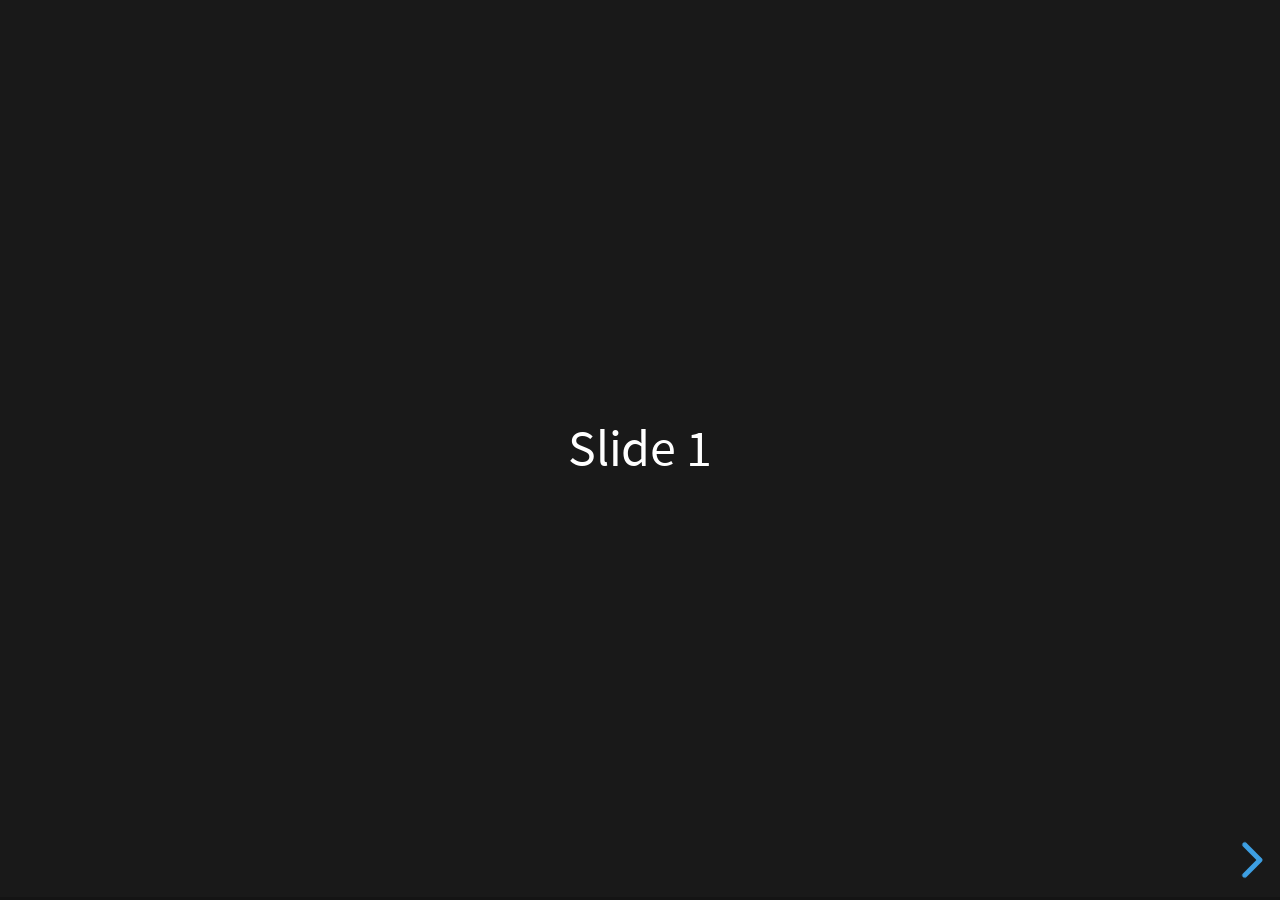
<file: reveal-js/index.html>
<!DOCTYPE html><html lang="en"><head>
		<meta charset="utf-8">
		<meta name="viewport" content="width=device-width, initial-scale=1.0, maximum-scale=1.0, user-scalable=no">

		<title>reveal.js</title>

		<link rel="stylesheet" href="dist/reset.css">
		<link rel="stylesheet" href="dist/reveal.css">
		<link rel="stylesheet" href="dist/theme/black.css">

		<!-- Theme used for syntax highlighted code -->
		<link rel="stylesheet" href="plugin/highlight/monokai.css">
	</head>
	<body>
		<div class="reveal">
			<div class="slides">
				<section>Slide 1</section>
				<section>Slide 2</section>
			</div>
		</div>

		<script src="dist/reveal.js"></script>
		<script src="plugin/notes/notes.js"></script>
		<script src="plugin/markdown/markdown.js"></script>
		<script src="plugin/highlight/highlight.js"></script>
		<script>
			// More info about initialization & config:
			// - https://revealjs.com/initialization/
			// - https://revealjs.com/config/
			Reveal.initialize({
				hash: true,

				// Learn about plugins: https://revealjs.com/plugins/
				plugins: [ RevealMarkdown, RevealHighlight, RevealNotes ]
			});
		</script>
	
</body></html>
</file>
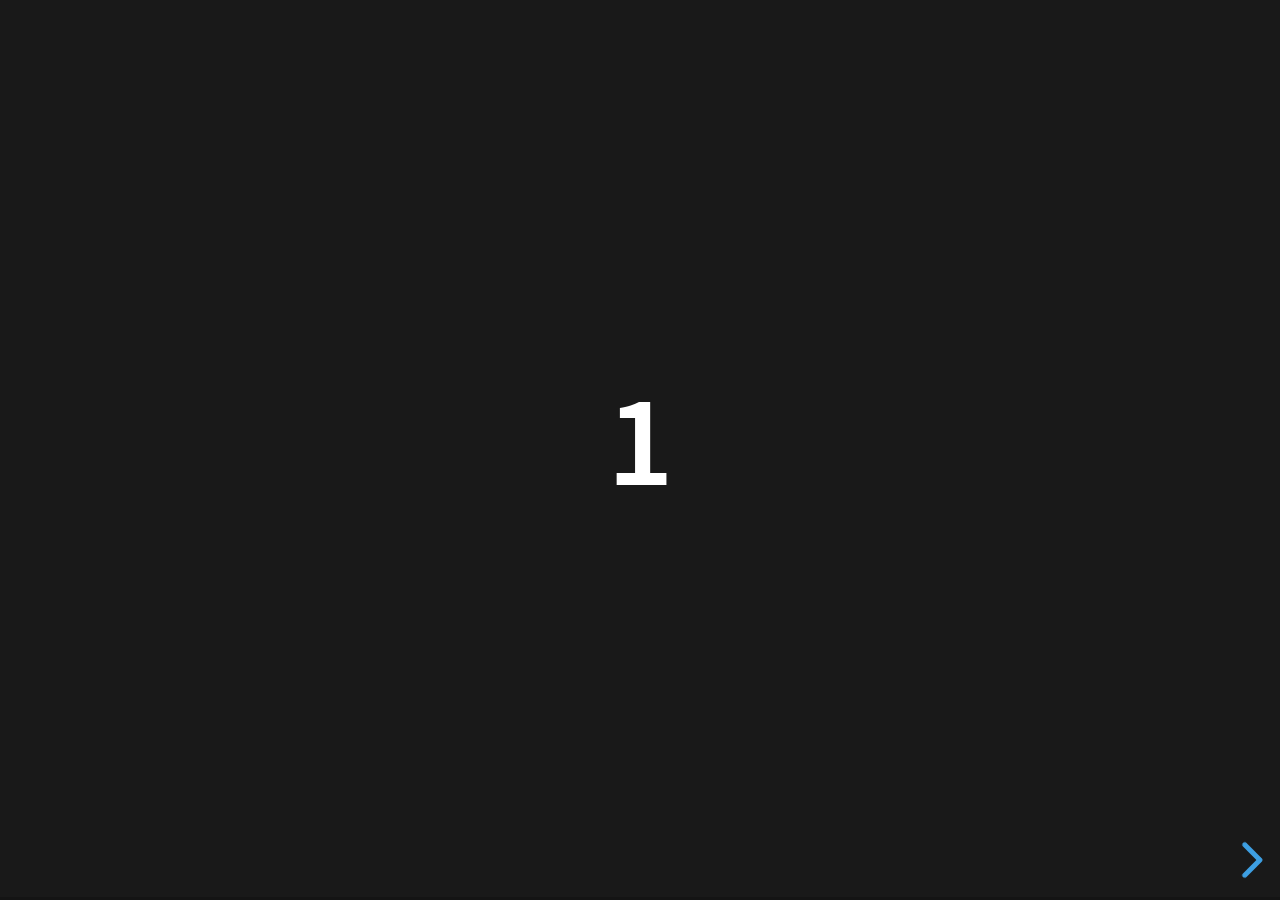
<file: reveal-js/examples/500-slides.html>
<!doctype html>
<html lang="en">
	<head>
		<meta charset="utf-8">

		<title>reveal.js - 500 slides</title>

		<meta name="viewport" content="width=device-width, initial-scale=1.0, maximum-scale=1.0, user-scalable=no">

		<link rel="stylesheet" href="../dist/reveal.css">
		<link rel="stylesheet" href="../dist/theme/black.css">
	</head>

	<body>
		<div class="reveal">
			<div class="slides">
				<section><h1>1</h1></section>
				<section><h1>2</h1></section>
				<section><h1>3</h1></section>
				<section><h1>4</h1></section>
				<section><h1>5</h1></section>
				<section><h1>6</h1></section>
				<section><h1>7</h1></section>
				<section><h1>8</h1></section>
				<section><h1>9</h1></section>
				<section><h1>10</h1></section>
				<section><h1>11</h1></section>
				<section><h1>12</h1></section>
				<section><h1>13</h1></section>
				<section><h1>14</h1></section>
				<section><h1>15</h1></section>
				<section><h1>16</h1></section>
				<section><h1>17</h1></section>
				<section><h1>18</h1></section>
				<section><h1>19</h1></section>
				<section><h1>20</h1></section>
				<section><h1>21</h1></section>
				<section><h1>22</h1></section>
				<section><h1>23</h1></section>
				<section><h1>24</h1></section>
				<section><h1>25</h1></section>
				<section><h1>26</h1></section>
				<section><h1>27</h1></section>
				<section><h1>28</h1></section>
				<section><h1>29</h1></section>
				<section><h1>30</h1></section>
				<section><h1>31</h1></section>
				<section><h1>32</h1></section>
				<section><h1>33</h1></section>
				<section><h1>34</h1></section>
				<section><h1>35</h1></section>
				<section><h1>36</h1></section>
				<section><h1>37</h1></section>
				<section><h1>38</h1></section>
				<section><h1>39</h1></section>
				<section><h1>40</h1></section>
				<section><h1>41</h1></section>
				<section><h1>42</h1></section>
				<section><h1>43</h1></section>
				<section><h1>44</h1></section>
				<section><h1>45</h1></section>
				<section><h1>46</h1></section>
				<section><h1>47</h1></section>
				<section><h1>48</h1></section>
				<section><h1>49</h1></section>
				<section><h1>50</h1></section>
				<section><h1>51</h1></section>
				<section><h1>52</h1></section>
				<section><h1>53</h1></section>
				<section><h1>54</h1></section>
				<section><h1>55</h1></section>
				<section><h1>56</h1></section>
				<section><h1>57</h1></section>
				<section><h1>58</h1></section>
				<section><h1>59</h1></section>
				<section><h1>60</h1></section>
				<section><h1>61</h1></section>
				<section><h1>62</h1></section>
				<section><h1>63</h1></section>
				<section><h1>64</h1></section>
				<section><h1>65</h1></section>
				<section><h1>66</h1></section>
				<section><h1>67</h1></section>
				<section><h1>68</h1></section>
				<section><h1>69</h1></section>
				<section><h1>70</h1></section>
				<section><h1>71</h1></section>
				<section><h1>72</h1></section>
				<section><h1>73</h1></section>
				<section><h1>74</h1></section>
				<section><h1>75</h1></section>
				<section><h1>76</h1></section>
				<section><h1>77</h1></section>
				<section><h1>78</h1></section>
				<section><h1>79</h1></section>
				<section><h1>80</h1></section>
				<section><h1>81</h1></section>
				<section><h1>82</h1></section>
				<section><h1>83</h1></section>
				<section><h1>84</h1></section>
				<section><h1>85</h1></section>
				<section><h1>86</h1></section>
				<section><h1>87</h1></section>
				<section><h1>88</h1></section>
				<section><h1>89</h1></section>
				<section><h1>90</h1></section>
				<section><h1>91</h1></section>
				<section><h1>92</h1></section>
				<section><h1>93</h1></section>
				<section><h1>94</h1></section>
				<section><h1>95</h1></section>
				<section><h1>96</h1></section>
				<section><h1>97</h1></section>
				<section><h1>98</h1></section>
				<section><h1>99</h1></section>
				<section><h1>100</h1></section>
				<section><h1>101</h1></section>
				<section><h1>102</h1></section>
				<section><h1>103</h1></section>
				<section><h1>104</h1></section>
				<section><h1>105</h1></section>
				<section><h1>106</h1></section>
				<section><h1>107</h1></section>
				<section><h1>108</h1></section>
				<section><h1>109</h1></section>
				<section><h1>110</h1></section>
				<section><h1>111</h1></section>
				<section><h1>112</h1></section>
				<section><h1>113</h1></section>
				<section><h1>114</h1></section>
				<section><h1>115</h1></section>
				<section><h1>116</h1></section>
				<section><h1>117</h1></section>
				<section><h1>118</h1></section>
				<section><h1>119</h1></section>
				<section><h1>120</h1></section>
				<section><h1>121</h1></section>
				<section><h1>122</h1></section>
				<section><h1>123</h1></section>
				<section><h1>124</h1></section>
				<section><h1>125</h1></section>
				<section><h1>126</h1></section>
				<section><h1>127</h1></section>
				<section><h1>128</h1></section>
				<section><h1>129</h1></section>
				<section><h1>130</h1></section>
				<section><h1>131</h1></section>
				<section><h1>132</h1></section>
				<section><h1>133</h1></section>
				<section><h1>134</h1></section>
				<section><h1>135</h1></section>
				<section><h1>136</h1></section>
				<section><h1>137</h1></section>
				<section><h1>138</h1></section>
				<section><h1>139</h1></section>
				<section><h1>140</h1></section>
				<section><h1>141</h1></section>
				<section><h1>142</h1></section>
				<section><h1>143</h1></section>
				<section><h1>144</h1></section>
				<section><h1>145</h1></section>
				<section><h1>146</h1></section>
				<section><h1>147</h1></section>
				<section><h1>148</h1></section>
				<section><h1>149</h1></section>
				<section><h1>150</h1></section>
				<section><h1>151</h1></section>
				<section><h1>152</h1></section>
				<section><h1>153</h1></section>
				<section><h1>154</h1></section>
				<section><h1>155</h1></section>
				<section><h1>156</h1></section>
				<section><h1>157</h1></section>
				<section><h1>158</h1></section>
				<section><h1>159</h1></section>
				<section><h1>160</h1></section>
				<section><h1>161</h1></section>
				<section><h1>162</h1></section>
				<section><h1>163</h1></section>
				<section><h1>164</h1></section>
				<section><h1>165</h1></section>
				<section><h1>166</h1></section>
				<section><h1>167</h1></section>
				<section><h1>168</h1></section>
				<section><h1>169</h1></section>
				<section><h1>170</h1></section>
				<section><h1>171</h1></section>
				<section><h1>172</h1></section>
				<section><h1>173</h1></section>
				<section><h1>174</h1></section>
				<section><h1>175</h1></section>
				<section><h1>176</h1></section>
				<section><h1>177</h1></section>
				<section><h1>178</h1></section>
				<section><h1>179</h1></section>
				<section><h1>180</h1></section>
				<section><h1>181</h1></section>
				<section><h1>182</h1></section>
				<section><h1>183</h1></section>
				<section><h1>184</h1></section>
				<section><h1>185</h1></section>
				<section><h1>186</h1></section>
				<section><h1>187</h1></section>
				<section><h1>188</h1></section>
				<section><h1>189</h1></section>
				<section><h1>190</h1></section>
				<section><h1>191</h1></section>
				<section><h1>192</h1></section>
				<section><h1>193</h1></section>
				<section><h1>194</h1></section>
				<section><h1>195</h1></section>
				<section><h1>196</h1></section>
				<section><h1>197</h1></section>
				<section><h1>198</h1></section>
				<section><h1>199</h1></section>
				<section><h1>200</h1></section>
				<section><h1>201</h1></section>
				<section><h1>202</h1></section>
				<section><h1>203</h1></section>
				<section><h1>204</h1></section>
				<section><h1>205</h1></section>
				<section><h1>206</h1></section>
				<section><h1>207</h1></section>
				<section><h1>208</h1></section>
				<section><h1>209</h1></section>
				<section><h1>210</h1></section>
				<section><h1>211</h1></section>
				<section><h1>212</h1></section>
				<section><h1>213</h1></section>
				<section><h1>214</h1></section>
				<section><h1>215</h1></section>
				<section><h1>216</h1></section>
				<section><h1>217</h1></section>
				<section><h1>218</h1></section>
				<section><h1>219</h1></section>
				<section><h1>220</h1></section>
				<section><h1>221</h1></section>
				<section><h1>222</h1></section>
				<section><h1>223</h1></section>
				<section><h1>224</h1></section>
				<section><h1>225</h1></section>
				<section><h1>226</h1></section>
				<section><h1>227</h1></section>
				<section><h1>228</h1></section>
				<section><h1>229</h1></section>
				<section><h1>230</h1></section>
				<section><h1>231</h1></section>
				<section><h1>232</h1></section>
				<section><h1>233</h1></section>
				<section><h1>234</h1></section>
				<section><h1>235</h1></section>
				<section><h1>236</h1></section>
				<section><h1>237</h1></section>
				<section><h1>238</h1></section>
				<section><h1>239</h1></section>
				<section><h1>240</h1></section>
				<section><h1>241</h1></section>
				<section><h1>242</h1></section>
				<section><h1>243</h1></section>
				<section><h1>244</h1></section>
				<section><h1>245</h1></section>
				<section><h1>246</h1></section>
				<section><h1>247</h1></section>
				<section><h1>248</h1></section>
				<section><h1>249</h1></section>
				<section><h1>250</h1></section>
				<section><h1>251</h1></section>
				<section><h1>252</h1></section>
				<section><h1>253</h1></section>
				<section><h1>254</h1></section>
				<section><h1>255</h1></section>
				<section><h1>256</h1></section>
				<section><h1>257</h1></section>
				<section><h1>258</h1></section>
				<section><h1>259</h1></section>
				<section><h1>260</h1></section>
				<section><h1>261</h1></section>
				<section><h1>262</h1></section>
				<section><h1>263</h1></section>
				<section><h1>264</h1></section>
				<section><h1>265</h1></section>
				<section><h1>266</h1></section>
				<section><h1>267</h1></section>
				<section><h1>268</h1></section>
				<section><h1>269</h1></section>
				<section><h1>270</h1></section>
				<section><h1>271</h1></section>
				<section><h1>272</h1></section>
				<section><h1>273</h1></section>
				<section><h1>274</h1></section>
				<section><h1>275</h1></section>
				<section><h1>276</h1></section>
				<section><h1>277</h1></section>
				<section><h1>278</h1></section>
				<section><h1>279</h1></section>
				<section><h1>280</h1></section>
				<section><h1>281</h1></section>
				<section><h1>282</h1></section>
				<section><h1>283</h1></section>
				<section><h1>284</h1></section>
				<section><h1>285</h1></section>
				<section><h1>286</h1></section>
				<section><h1>287</h1></section>
				<section><h1>288</h1></section>
				<section><h1>289</h1></section>
				<section><h1>290</h1></section>
				<section><h1>291</h1></section>
				<section><h1>292</h1></section>
				<section><h1>293</h1></section>
				<section><h1>294</h1></section>
				<section><h1>295</h1></section>
				<section><h1>296</h1></section>
				<section><h1>297</h1></section>
				<section><h1>298</h1></section>
				<section><h1>299</h1></section>
				<section><h1>300</h1></section>
				<section><h1>301</h1></section>
				<section><h1>302</h1></section>
				<section><h1>303</h1></section>
				<section><h1>304</h1></section>
				<section><h1>305</h1></section>
				<section><h1>306</h1></section>
				<section><h1>307</h1></section>
				<section><h1>308</h1></section>
				<section><h1>309</h1></section>
				<section><h1>310</h1></section>
				<section><h1>311</h1></section>
				<section><h1>312</h1></section>
				<section><h1>313</h1></section>
				<section><h1>314</h1></section>
				<section><h1>315</h1></section>
				<section><h1>316</h1></section>
				<section><h1>317</h1></section>
				<section><h1>318</h1></section>
				<section><h1>319</h1></section>
				<section><h1>320</h1></section>
				<section><h1>321</h1></section>
				<section><h1>322</h1></section>
				<section><h1>323</h1></section>
				<section><h1>324</h1></section>
				<section><h1>325</h1></section>
				<section><h1>326</h1></section>
				<section><h1>327</h1></section>
				<section><h1>328</h1></section>
				<section><h1>329</h1></section>
				<section><h1>330</h1></section>
				<section><h1>331</h1></section>
				<section><h1>332</h1></section>
				<section><h1>333</h1></section>
				<section><h1>334</h1></section>
				<section><h1>335</h1></section>
				<section><h1>336</h1></section>
				<section><h1>337</h1></section>
				<section><h1>338</h1></section>
				<section><h1>339</h1></section>
				<section><h1>340</h1></section>
				<section><h1>341</h1></section>
				<section><h1>342</h1></section>
				<section><h1>343</h1></section>
				<section><h1>344</h1></section>
				<section><h1>345</h1></section>
				<section><h1>346</h1></section>
				<section><h1>347</h1></section>
				<section><h1>348</h1></section>
				<section><h1>349</h1></section>
				<section><h1>350</h1></section>
				<section><h1>351</h1></section>
				<section><h1>352</h1></section>
				<section><h1>353</h1></section>
				<section><h1>354</h1></section>
				<section><h1>355</h1></section>
				<section><h1>356</h1></section>
				<section><h1>357</h1></section>
				<section><h1>358</h1></section>
				<section><h1>359</h1></section>
				<section><h1>360</h1></section>
				<section><h1>361</h1></section>
				<section><h1>362</h1></section>
				<section><h1>363</h1></section>
				<section><h1>364</h1></section>
				<section><h1>365</h1></section>
				<section><h1>366</h1></section>
				<section><h1>367</h1></section>
				<section><h1>368</h1></section>
				<section><h1>369</h1></section>
				<section><h1>370</h1></section>
				<section><h1>371</h1></section>
				<section><h1>372</h1></section>
				<section><h1>373</h1></section>
				<section><h1>374</h1></section>
				<section><h1>375</h1></section>
				<section><h1>376</h1></section>
				<section><h1>377</h1></section>
				<section><h1>378</h1></section>
				<section><h1>379</h1></section>
				<section><h1>380</h1></section>
				<section><h1>381</h1></section>
				<section><h1>382</h1></section>
				<section><h1>383</h1></section>
				<section><h1>384</h1></section>
				<section><h1>385</h1></section>
				<section><h1>386</h1></section>
				<section><h1>387</h1></section>
				<section><h1>388</h1></section>
				<section><h1>389</h1></section>
				<section><h1>390</h1></section>
				<section><h1>391</h1></section>
				<section><h1>392</h1></section>
				<section><h1>393</h1></section>
				<section><h1>394</h1></section>
				<section><h1>395</h1></section>
				<section><h1>396</h1></section>
				<section><h1>397</h1></section>
				<section><h1>398</h1></section>
				<section><h1>399</h1></section>
				<section><h1>400</h1></section>
				<section><h1>401</h1></section>
				<section><h1>402</h1></section>
				<section><h1>403</h1></section>
				<section><h1>404</h1></section>
				<section><h1>405</h1></section>
				<section><h1>406</h1></section>
				<section><h1>407</h1></section>
				<section><h1>408</h1></section>
				<section><h1>409</h1></section>
				<section><h1>410</h1></section>
				<section><h1>411</h1></section>
				<section><h1>412</h1></section>
				<section><h1>413</h1></section>
				<section><h1>414</h1></section>
				<section><h1>415</h1></section>
				<section><h1>416</h1></section>
				<section><h1>417</h1></section>
				<section><h1>418</h1></section>
				<section><h1>419</h1></section>
				<section><h1>420</h1></section>
				<section><h1>421</h1></section>
				<section><h1>422</h1></section>
				<section><h1>423</h1></section>
				<section><h1>424</h1></section>
				<section><h1>425</h1></section>
				<section><h1>426</h1></section>
				<section><h1>427</h1></section>
				<section><h1>428</h1></section>
				<section><h1>429</h1></section>
				<section><h1>430</h1></section>
				<section><h1>431</h1></section>
				<section><h1>432</h1></section>
				<section><h1>433</h1></section>
				<section><h1>434</h1></section>
				<section><h1>435</h1></section>
				<section><h1>436</h1></section>
				<section><h1>437</h1></section>
				<section><h1>438</h1></section>
				<section><h1>439</h1></section>
				<section><h1>440</h1></section>
				<section><h1>441</h1></section>
				<section><h1>442</h1></section>
				<section><h1>443</h1></section>
				<section><h1>444</h1></section>
				<section><h1>445</h1></section>
				<section><h1>446</h1></section>
				<section><h1>447</h1></section>
				<section><h1>448</h1></section>
				<section><h1>449</h1></section>
				<section><h1>450</h1></section>
				<section><h1>451</h1></section>
				<section><h1>452</h1></section>
				<section><h1>453</h1></section>
				<section><h1>454</h1></section>
				<section><h1>455</h1></section>
				<section><h1>456</h1></section>
				<section><h1>457</h1></section>
				<section><h1>458</h1></section>
				<section><h1>459</h1></section>
				<section><h1>460</h1></section>
				<section><h1>461</h1></section>
				<section><h1>462</h1></section>
				<section><h1>463</h1></section>
				<section><h1>464</h1></section>
				<section><h1>465</h1></section>
				<section><h1>466</h1></section>
				<section><h1>467</h1></section>
				<section><h1>468</h1></section>
				<section><h1>469</h1></section>
				<section><h1>470</h1></section>
				<section><h1>471</h1></section>
				<section><h1>472</h1></section>
				<section><h1>473</h1></section>
				<section><h1>474</h1></section>
				<section><h1>475</h1></section>
				<section><h1>476</h1></section>
				<section><h1>477</h1></section>
				<section><h1>478</h1></section>
				<section><h1>479</h1></section>
				<section><h1>480</h1></section>
				<section><h1>481</h1></section>
				<section><h1>482</h1></section>
				<section><h1>483</h1></section>
				<section><h1>484</h1></section>
				<section><h1>485</h1></section>
				<section><h1>486</h1></section>
				<section><h1>487</h1></section>
				<section><h1>488</h1></section>
				<section><h1>489</h1></section>
				<section><h1>490</h1></section>
				<section><h1>491</h1></section>
				<section><h1>492</h1></section>
				<section><h1>493</h1></section>
				<section><h1>494</h1></section>
				<section><h1>495</h1></section>
				<section><h1>496</h1></section>
				<section><h1>497</h1></section>
				<section><h1>498</h1></section>
				<section><h1>499</h1></section>
			</div>
		</div>

		<script src="../dist/reveal.js"></script>
		<script>
			Reveal.initialize({
				transition: 'linear'
			});
		</script>
	</body>
</html>
</file>
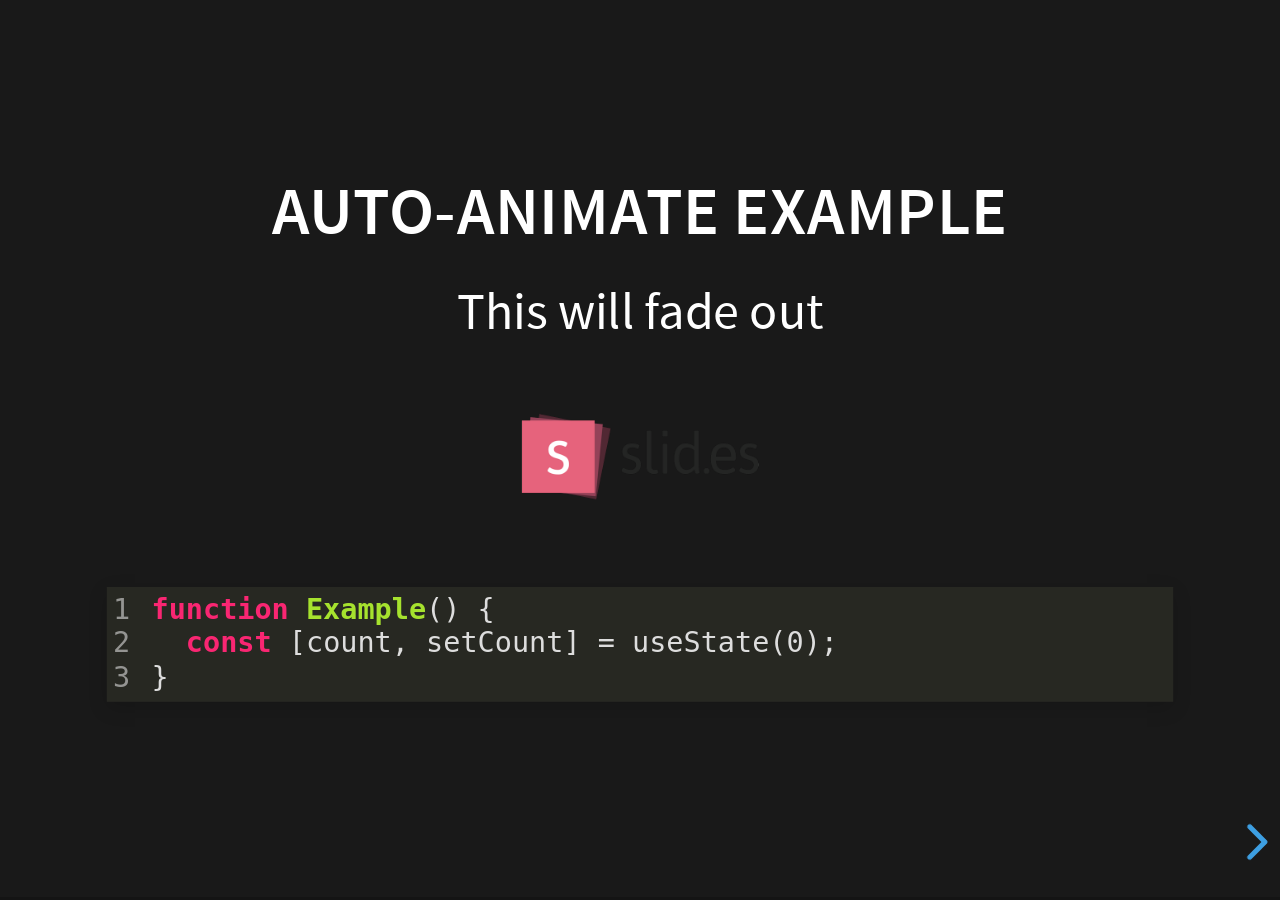
<file: reveal-js/examples/auto-animate.html>
<!doctype html>
<html lang="en">

	<head>
		<meta charset="utf-8">

		<title>reveal.js - Auto Animate</title>

		<meta name="viewport" content="width=device-width, initial-scale=1.0, maximum-scale=1.0, user-scalable=no">

		<link rel="stylesheet" href="../dist/reveal.css">
		<link rel="stylesheet" href="../dist/theme/black.css" id="theme">
		<link rel="stylesheet" href="../plugin/highlight/monokai.css">
	</head>

	<body>

		<div class="reveal">

			<div class="slides">
				<section data-auto-animate data-auto-animate-unmatched="fade">
					<h3>Auto-Animate Example</h3>
					<p>This will fade out</p>
					<img src="assets/image1.png" style="height: 100px;">
					<pre data-id="code"><code data-line-numbers class="hljs" data-trim>
						function Example() {
						  const [count, setCount] = useState(0);
						}
					</code></pre>
				</section>
				<section data-auto-animate data-auto-animate-unmatched="fade">
					<h3>Auto-Animate Example</h3>
					<p style="opacity: 0.2; margin-top: 100px;">This will fade out</p>
					<p>This element is unmatched</p>
					<img src="assets/image1.png" style="height: 150px;">
					<pre data-id="code"><code data-line-numbers class="hljs" data-trim>
						function Example() {
						  New line!
						  const [count, setCount] = useState(0);
						}
					</code></pre>
				</section>

				<section data-auto-animate>
					<p data-id="text-props" style="background: #555; line-height: 1em; letter-spacing: 0em;">Line Height & Letter Spacing</p>
				</section>
				<section data-auto-animate>
					<p data-id="text-props" style="background: #555; line-height: 3em; letter-spacing: 0.2em;">Line Height & Letter Spacing</p>
				</section>

				<section>
					<section data-auto-animate>
						<pre data-id="code"><code data-line-numbers class="hljs" data-trim>
							import React, { useState } from 'react';

							function Example() {
							  const [count, setCount] = useState(0);

							  return (
							    ...
							  );
							}
						</code></pre>
					</section>
					<section data-auto-animate>
						<pre data-id="code"><code data-line-numbers class="hljs" data-trim>
							function Example() {
							  const [count, setCount] = useState(0);

							  return (
							    &lt;div&gt;
							      &lt;p&gt;You clicked {count} times&lt;/p&gt;
							      &lt;button onClick={() =&gt; setCount(count + 1)}&gt;
							        Click me
							      &lt;/button&gt;
							    &lt;/div&gt;
							  );
							}
						</code></pre>
					</section>
					<section data-auto-animate>
						<pre data-id="code"><code data-line-numbers class="hljs" data-trim>
							function Example() {
							  // A comment!
							  const [count, setCount] = useState(0);

							  return (
							    &lt;div&gt;
							      &lt;p&gt;You clicked {count} times&lt;/p&gt;
							      &lt;button onClick={() =&gt; setCount(count + 1)}&gt;
							        Click me
							      &lt;/button&gt;
							    &lt;/div&gt;
							  );
							}
						</code></pre>
					</section>
				</section>

				<section>
					<section data-auto-animate>
						<h3>Swapping list items</h3>
						<ul>
							<li>One</li>
							<li>Two</li>
							<li>Three</li>
						</ul>
					</section>
					<section data-auto-animate>
						<h3>Swapping list items</h3>
						<ul>
							<li>Two</li>
							<li>One</li>
							<li>Three</li>
						</ul>
					</section>
					<section data-auto-animate>
						<h3>Swapping list items</h3>
						<ul>
							<li>Two</li>
							<li>Three</li>
							<li>One</li>
						</ul>
					</section>
				</section>

				<section data-auto-animate style="height: 600px">
					<h3 style="opacity: 0.3; font-size: 18px;">SLIDE 1</h3>
					<h2 data-id="title" style="margin-top: 260px;">Animate Anything</h2>
					<div data-id="1" style="background: white; position: absolute; top: 150px; left: 16%; width: 60px; height: 60px;"></div>
					<div data-id="2" style="background: white; position: absolute; top: 150px; left: 36%; width: 60px; height: 60px;"></div>
					<div data-id="3" style="background: white; position: absolute; top: 150px; left: 56%; width: 60px; height: 60px;"></div>
					<div data-id="4" style="background: white; position: absolute; top: 150px; left: 76%; width: 60px; height: 60px;"></div>
				</section>
				<section data-auto-animate style="height: 600px">
					<h3 style="opacity: 0.3; font-size: 18px;">SLIDE 2</h3>
					<h2 data-id="title" style="margin-top: 500px">With Auto Animate</h2>
					<div data-id="1" style="background: cyan; position: absolute; bottom: 190px; left: 16%; width: 60px; height: 60px;"></div>
					<div data-id="2" style="background: magenta; position: absolute; bottom: 190px; left: 36%; width: 60px; height: 160px;"></div>
					<div data-id="3" style="background: yellow; position: absolute; bottom: 190px; left: 56%; width: 60px; height: 260px;"></div>
					<div data-id="4" style="background: red; position: absolute; bottom: 190px; left: 76%; width: 60px; height: 360px;"></div>
				</section>
				<section data-auto-animate style="height: 600px">
					<h3 style="opacity: 0.3; font-size: 18px;">SLIDE 3</h3>
					<h2 data-id="title" style="margin-top: 500px; opacity: 0;">With Auto Animate</h2>
					<div data-id="1" style="background: cyan; position: absolute; top: 50%; left: 50%; width: 400px; height: 400px; margin: -200px 0 0 -200px; border-radius: 400px;"></div>
					<div data-id="2" style="background: magenta; position: absolute; top: 50%; left: 50%; width: 300px; height: 300px; margin: -150px 0 0 -150px; border-radius: 400px;"></div>
					<div data-id="3" style="background: yellow; position: absolute; top: 50%; left: 50%; width: 200px; height: 200px; margin: -100px 0 0 -100px; border-radius: 400px;"></div>
					<div data-id="4" style="background: red; position: absolute; top: 50%; left: 50%; width: 100px; height: 100px; margin: -50px 0 0 -50px; border-radius: 400px;"></div>
				</section>
				<section data-auto-animate style="height: 600px">
					<h3 style="opacity: 0.3; font-size: 18px;">SLIDE 3</h3>
					<h2 data-id="title" style="margin-top: 500px; opacity: 0;">With Auto Animate</h2>
					<div data-id="1" style="background: red; position: absolute; top: 250px; left: 16%; width: 60px; height: 60px;"></div>
					<div data-id="2" style="background: yellow; position: absolute; top: 250px; left: 36%; width: 60px; height: 60px;"></div>
					<div data-id="3" style="background: magenta; position: absolute; top: 250px; left: 56%; width: 60px; height: 60px;"></div>
					<div data-id="4" style="background: cyan; position: absolute; top: 250px; left: 76%; width: 60px; height: 60px;"></div>
				</section>

				<section data-auto-animate data-auto-animate-id="a">
					<h2>data-auto-animate-id="a"</h2>
					<h3>A1</h3>
				</section>
				<section data-auto-animate data-auto-animate-id="a">
					<h2>data-auto-animate-id="a"</h2>
					<h3>A1</h3>
					<h3>A2</h3>
				</section>
				<section data-auto-animate data-auto-animate-id="b">
					<h2>data-auto-animate-id="b"</h2>
					<h3>B1</h3>
				</section>
				<section data-auto-animate data-auto-animate-id="b">
					<h2>data-auto-animate-id="b"</h2>
					<h3>B1</h3>
					<h3>B2</h3>
				</section>

				<section>
					<section id="stacked-slide-1" data-auto-animate>
						<a href="#/stacked-slide-1">Slide 1</a><br>
						<a href="#/stacked-slide-2">Slide 2</a><br>
						<a href="#/stacked-slide-3">Slide 3</a><br>
						<a href="#/stacked-slide-4">Slide 4</a><br>
						<div data-id="anim" style="background: indigo; padding: 8px; width: 50px; height: 50px; position: absolute; left: 0px;">A</div>
					</section>
					<section id="stacked-slide-2" data-auto-animate>
						<a href="#/stacked-slide-1">Slide 1</a><br>
						<a href="#/stacked-slide-2">Slide 2</a><br>
						<a href="#/stacked-slide-3">Slide 3</a><br>
						<a href="#/stacked-slide-4">Slide 4</a><br>
						<div data-id="anim" style="background: indigo; padding: 8px; width: 50px; height: 50px; position: absolute; left: 25%;">A</div>
					</section>
					<section id="stacked-slide-3" data-auto-animate>
						<a href="#/stacked-slide-1">Slide 1</a><br>
						<a href="#/stacked-slide-2">Slide 2</a><br>
						<a href="#/stacked-slide-3">Slide 3</a><br>
						<a href="#/stacked-slide-4">Slide 4</a><br>
						<div data-id="anim" style="background: indigo; padding: 8px; width: 50px; height: 50px; position: absolute; left: 50%;">A</div>
					</section>
					<section id="stacked-slide-4" data-auto-animate>
						<a href="#/stacked-slide-1">Slide 1</a><br>
						<a href="#/stacked-slide-2">Slide 2</a><br>
						<a href="#/stacked-slide-3">Slide 3</a><br>
						<a href="#/stacked-slide-4">Slide 4</a><br>
						<div data-id="anim" style="background: indigo; padding: 8px; width: 50px; height: 50px; position: absolute; left: 75%;">A</div>
					</section>
				</section>

			</div>

		</div>

		<script src="../dist/reveal.js"></script>
		<script src="../plugin/highlight/highlight.js"></script>
		<script>
			Reveal.initialize({
				center: true,
				hash: true,
				plugins: [ RevealHighlight ]
			});
		</script>

	</body>
</html>
</file>
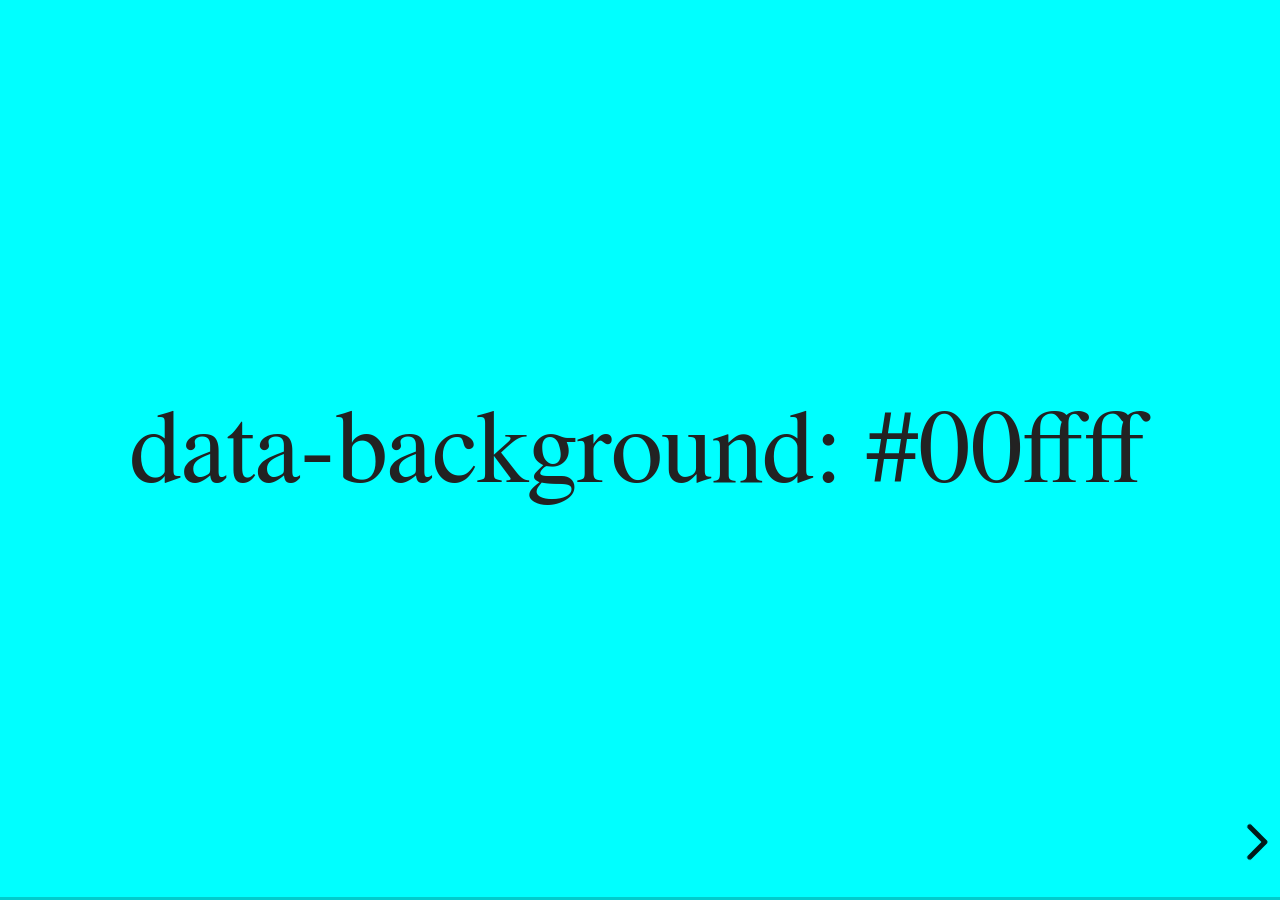
<file: reveal-js/examples/backgrounds.html>
<!doctype html>
<html lang="en">

	<head>
		<meta charset="utf-8">

		<title>reveal.js - Slide Backgrounds</title>

		<meta name="viewport" content="width=device-width, initial-scale=1.0, maximum-scale=1.0, user-scalable=no">

		<link rel="stylesheet" href="../dist/reveal.css">
		<link rel="stylesheet" href="../dist/theme/serif.css" id="theme">
		<style type="text/css" media="screen">
			.slides section.has-dark-background,
			.slides section.has-dark-background h2 {
				color: #fff;
			}
			.slides section.has-light-background,
			.slides section.has-light-background h2 {
				color: #222;
			}
		</style>
	</head>

	<body>

		<div class="reveal">

			<div class="slides">

				<section data-background="#00ffff">
					<h2>data-background: #00ffff</h2>
				</section>

				<section data-background="#bb00bb">
					<h2>data-background: #bb00bb</h2>
				</section>

				<section data-background-color="lightblue">
					<h2>data-background: lightblue</h2>
				</section>

				<section>
					<section data-background="#ff0000">
						<h2>data-background: #ff0000</h2>
					</section>
					<section data-background="rgba(0, 0, 0, 0.2)">
						<h2>data-background: rgba(0, 0, 0, 0.2)</h2>
					</section>
					<section data-background="salmon">
						<h2>data-background: salmon</h2>
					</section>
				</section>

				<section data-background="rgba(0, 100, 100, 0.2)">
					<section>
						<h2>Background applied to stack</h2>
					</section>
					<section>
						<h2>Background applied to stack</h2>
					</section>
					<section data-background="rgb(66, 66, 66)">
						<h2>Background applied to slide inside of stack</h2>
					</section>
				</section>

				<section data-background-transition="slide" data-background="assets/image1.png">
					<h2>Background image</h2>
				</section>

				<section>
					<section data-background-transition="slide" data-background="assets/image1.png">
						<h2>Background image</h2>
					</section>
					<section data-background-transition="slide" data-background="assets/image1.png">
						<h2>Background image</h2>
					</section>
				</section>

				<section data-background="assets/image2.png" data-background-size="100px" data-background-repeat="repeat" data-background-color="#111">
					<h2>Background image</h2>
					<pre>data-background-size="100px" data-background-repeat="repeat" data-background-color="#111"</pre>
				</section>

				<section data-background="#888888">
					<h2>Same background twice (1/2)</h2>
				</section>
				<section data-background="#888888">
					<h2>Same background twice (2/2)</h2>
				</section>

				<section data-background-video="https://static.slid.es/site/homepage/v1/homepage-video-editor.mp4,https://static.slid.es/site/homepage/v1/homepage-video-editor.webm">
					<h2>Video background</h2>
				</section>

				<section data-background-iframe="https://slides.com/news/make-better-presentations/embed?style=hidden&autoSlide=4000">
					<h2>Iframe background</h2>
				</section>

				<section>
					<section data-background="#417203">
						<h2>Same background twice vertical (1/2)</h2>
					</section>
					<section data-background="#417203">
						<h2>Same background twice vertical (2/2)</h2>
					</section>
				</section>

				<section data-background="#934f4d">
					<h2>Same background from horizontal to vertical (1/3)</h2>
				</section>
				<section>
					<section data-background="#934f4d">
						<h2>Same background from horizontal to vertical (2/3)</h2>
					</section>
					<section data-background="#934f4d">
						<h2>Same background from horizontal to vertical (3/3)</h2>
					</section>
				</section>

			</div>

		</div>

		<script src="../dist/reveal.js"></script>
		<script>

			// Full list of configuration options:
			// https://revealjs.revealjs.com/config/
			Reveal.initialize({
				center: true,

				transition: 'linear',
				// transitionSpeed: 'slow',
				// backgroundTransition: 'slide'
			});

		</script>

	</body>
</html>
</file>
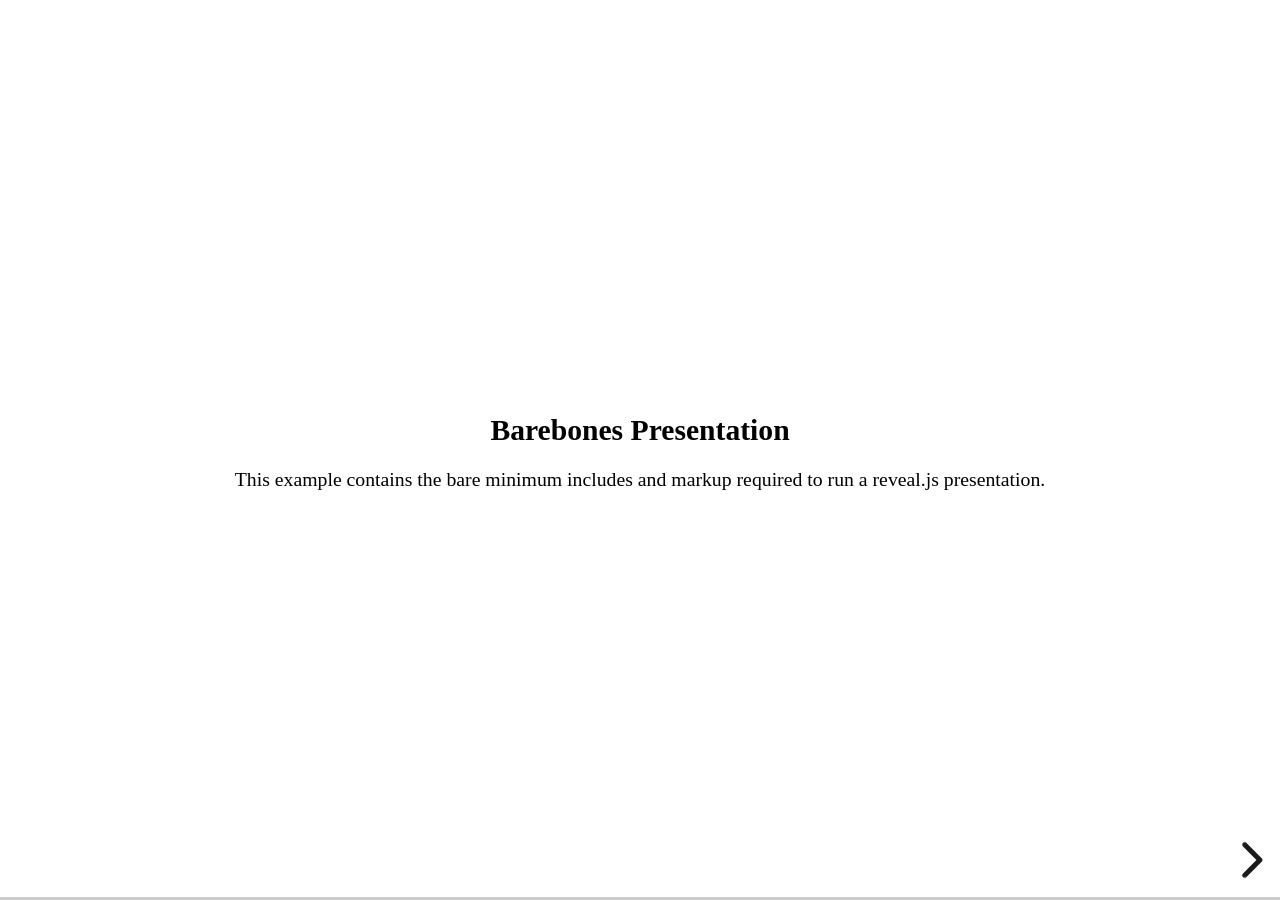
<file: reveal-js/examples/barebones.html>
<!doctype html>
<html lang="en">
	<head>
		<meta charset="utf-8">
		<title>reveal.js - Barebones</title>
		<link rel="stylesheet" href="../dist/reveal.css">
	</head>
	<body>

		<div class="reveal">
			<div class="slides">

				<section>
					<h2>Barebones Presentation</h2>
					<p>This example contains the bare minimum includes and markup required to run a reveal.js presentation.</p>
				</section>

				<section>
					<h2>No Theme</h2>
					<p>There's no theme included, so it will fall back on browser defaults.</p>
				</section>

			</div>
		</div>

		<script src="../dist/reveal.js"></script>
		<script>
			Reveal.initialize();
		</script>

	</body>
</html>
</file>
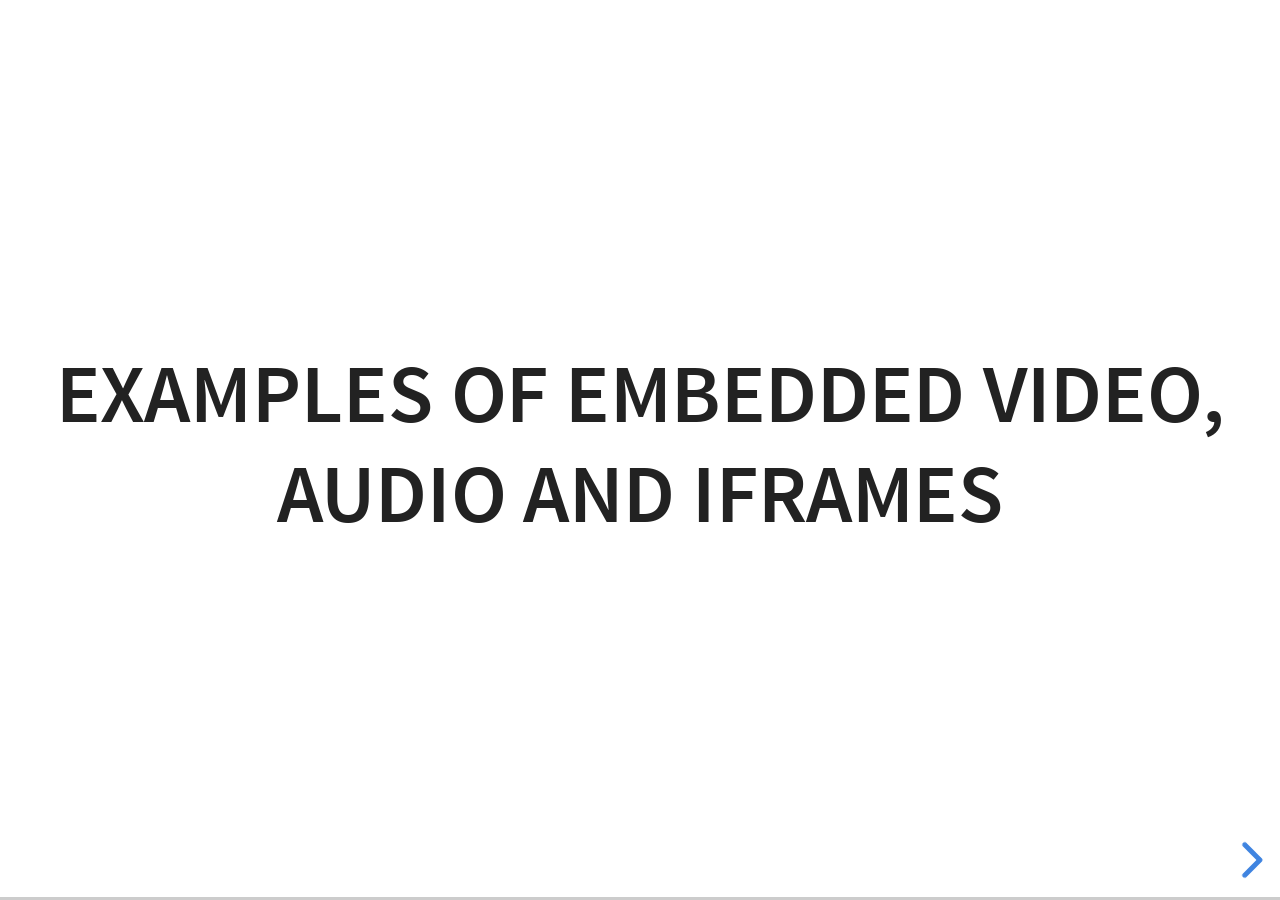
<file: reveal-js/examples/media.html>
<!doctype html>
<html lang="en">

	<head>
		<meta charset="utf-8">

		<title>reveal.js - Video, Audio and Iframes</title>

		<meta name="viewport" content="width=device-width, initial-scale=1.0, maximum-scale=1.0, user-scalable=no">

		<link rel="stylesheet" href="../dist/reveal.css">
		<link rel="stylesheet" href="../dist/theme/white.css" id="theme">
	</head>

	<body>

		<div class="reveal">

			<div class="slides">

				<section>
					<h2>Examples of embedded Video, Audio and Iframes</h2>
				</section>

				<section>
					<h2>Iframe</h2>
					<iframe data-autoplay width="700" height="540" src="https://slides.com/news/auto-animate/embed" frameborder="0"></iframe>
				</section>

				<section data-background-iframe="https://www.youtube.com/embed/h1_nyI3z8gI" data-background-interactive>
					<h2 style="color: #fff;">Iframe Background</h2>
				</section>

				<section>
					<h2>Video</h2>
					<video src="https://static.slid.es/site/homepage/v1/homepage-video-editor.mp4" data-autoplay></video>
				</section>

				<section data-background-video="https://static.slid.es/site/homepage/v1/homepage-video-editor.mp4">
					<h2>Background Video</h2>
				</section>

				<section>
					<h2>Auto-playing audio</h2>
					<audio src="assets/beeping.wav" data-autoplay></audio>
				</section>

				<section>
					<h2>Audio inside slide fragments</h2>
					<div class="fragment">
						Beep 1
						<audio src="assets/beeping.wav" data-autoplay></audio>
					</div>
					<div class="fragment">
						Beep 2
						<audio src="assets/beeping.wav" data-autoplay></audio>
					</div>
				</section>

				<section>
					<h2>Audio with controls</h2>
					<audio src="assets/beeping.wav" controls></audio>
				</section>

			</div>

		</div>

		<script src="../dist/reveal.js"></script>
		<script>
			Reveal.initialize({hash: true});
		</script>

	</body>
</html>
</file>
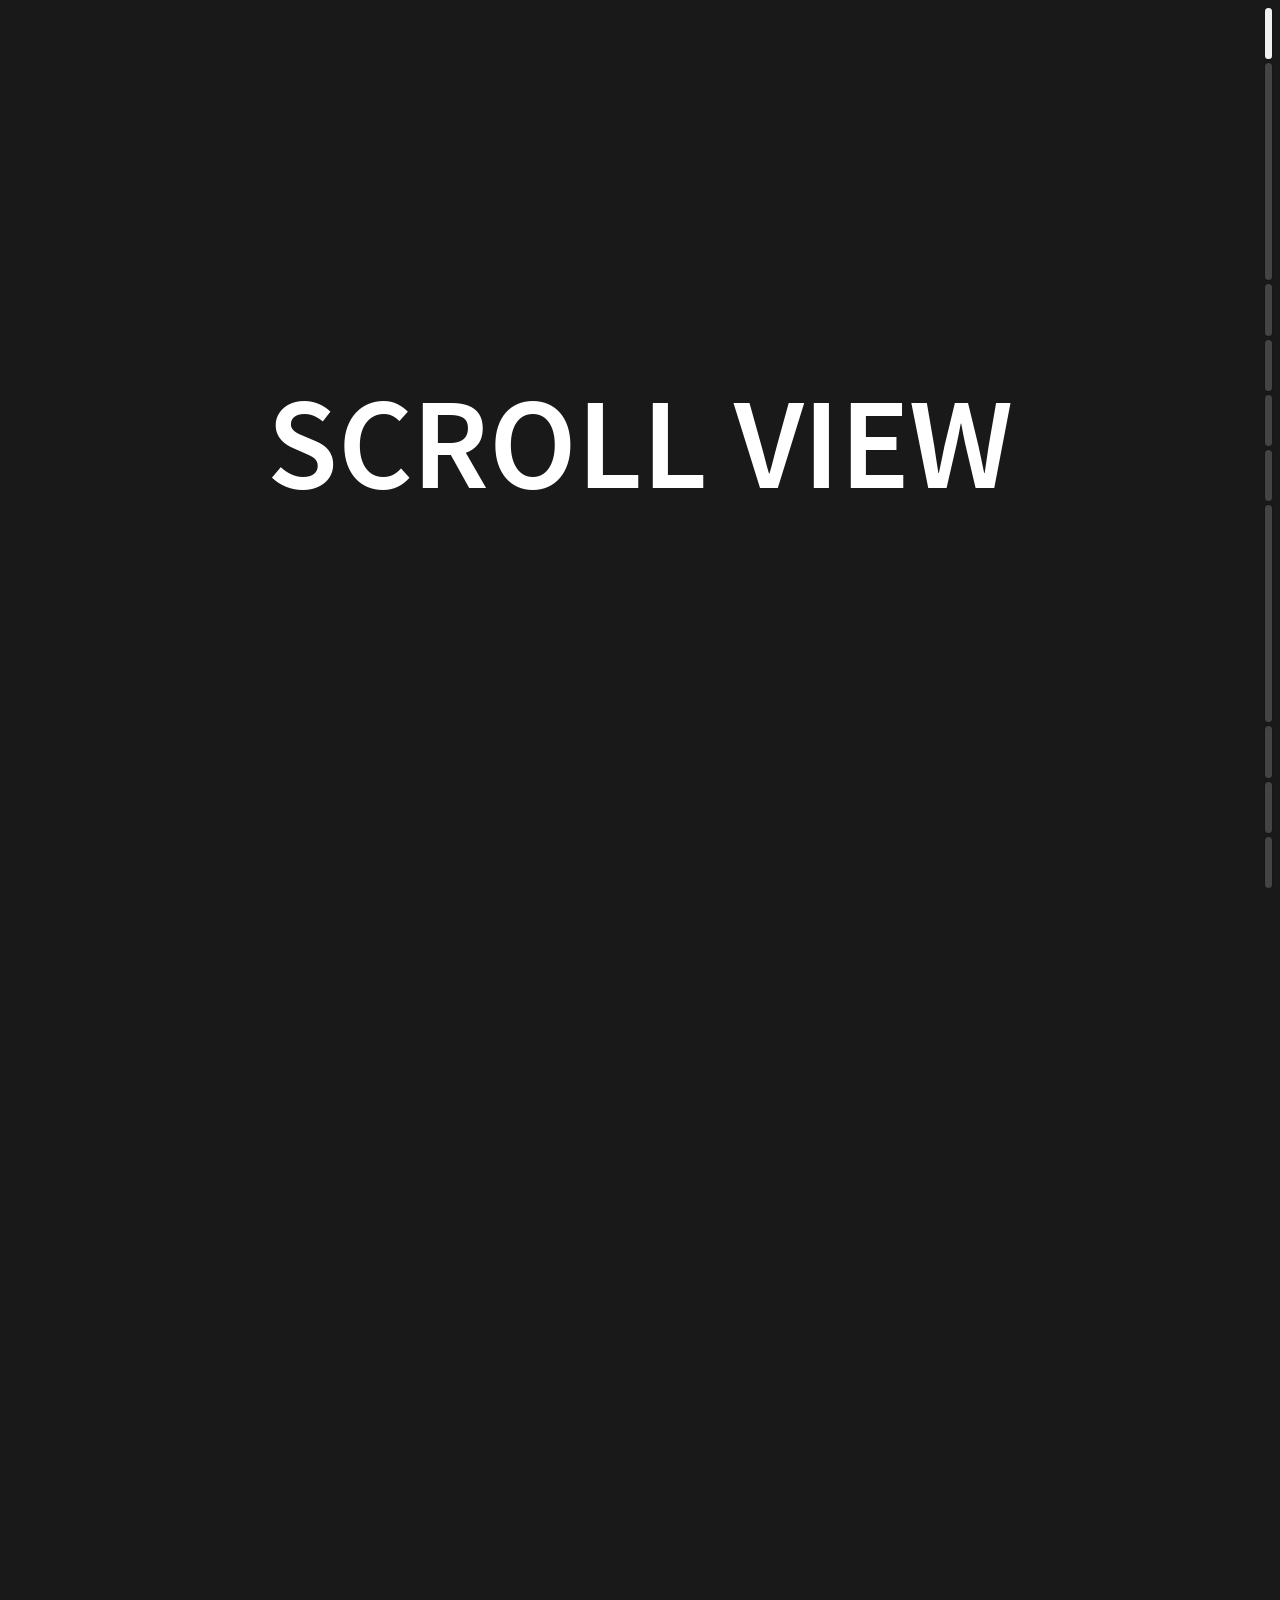
<file: reveal-js/examples/scroll.html>
<!doctype html>
<html lang="en">

	<head>
		<meta charset="utf-8">

		<title>reveal.js - Scroll View</title>

		<meta name="viewport" content="width=device-width, initial-scale=1.0, maximum-scale=1.0, user-scalable=no">

		<link rel="stylesheet" href="../dist/reset.css">
		<link rel="stylesheet" href="../dist/reveal.css">
		<link rel="stylesheet" href="../dist/theme/black.css" id="theme">
    <link rel="stylesheet" href="../plugin/highlight/monokai.css">
	</head>

	<body>

		<div class="reveal">

			<div class="slides">

				<section><h1>Scroll View</h1></section>
				<section data-background="indigo">
					<h2>Scroll triggered fragments</h2>
					<ul>
						<li class="fragment fade-left">Step one</li>
						<li class="fragment fade-left">Step two</li>
						<li class="fragment fade-left">Step three</li>
					</ul>
				</section>
				<section data-background-color="#fff"><h2>Scrollbar inverts<br>based on slide bg</h2></section>
				<section data-auto-animate data-auto-animate-easing="cubic-bezier(0.770, 0.000, 0.175, 1.000)">
					<h2>Auto-Animate</h2>
					<p>Scroll triggered auto-animations 😍</p>
					<div class="r-hstack justify-center">
						<div data-id="box1" style="background: #999; width: 50px; height: 50px; margin: 10px; border-radius: 5px;"></div>
						<div data-id="box2" style="background: #999; width: 50px; height: 50px; margin: 10px; border-radius: 5px;"></div>
						<div data-id="box3" style="background: #999; width: 50px; height: 50px; margin: 10px; border-radius: 5px;"></div>
					</div>
				</section>
				<section data-auto-animate data-auto-animate-easing="cubic-bezier(0.770, 0.000, 0.175, 1.000)">
					<div class="r-hstack justify-center">
						<div data-id="box1" data-auto-animate-delay="0" style="background: cyan; width: 150px; height: 100px; margin: 10px;"></div>
						<div data-id="box2" data-auto-animate-delay="0.1" style="background: magenta; width: 150px; height: 100px; margin: 10px;"></div>
						<div data-id="box3" data-auto-animate-delay="0.2" style="background: yellow; width: 150px; height: 100px; margin: 10px;"></div>
					</div>
					<h2 style="margin-top: 20px;">Auto-Animate</h2>
				</section>
				<section data-auto-animate data-auto-animate-easing="cubic-bezier(0.770, 0.000, 0.175, 1.000)">
					<div class="r-stack">
						<div data-id="box1" style="background: cyan; width: 300px; height: 300px; border-radius: 200px;"></div>
						<div data-id="box2" style="background: magenta; width: 200px; height: 200px; border-radius: 200px;"></div>
						<div data-id="box3" style="background: yellow; width: 100px; height: 100px; border-radius: 200px;"></div>
					</div>
					<h2 style="margin-top: 20px;">Auto-Animate</h2>
				</section>
				<section data-background-gradient="linear-gradient(to bottom, #283b95, #17b2c3)" id="gradient-bg">
					<h2 data-id="code-title">Code highlights,<br />meet scroll triggers</h2>
					<pre data-id="code-animation"><code class="hljs javascript" data-trim data-line-numbers="|4,8-11|17|22-24"><script type="text/template">
						import React, { useState } from 'react';

						function Example() {
						  const [count, setCount] = useState(0);

						  return (
						    <div>
						      <p>You clicked {count} times</p>
						      <button onClick={() => setCount(count + 1)}>
						        Click me
						      </button>
						    </div>
						  );
						}

						function SecondExample() {
						  const [count, setCount] = useState(0);

						  return (
						    <div>
						      <p>You clicked {count} times</p>
						      <button onClick={() => setCount(count + 1)}>
						        Click me
						      </button>
						    </div>
						  );
						}
					</script></code></pre>
				</section>
				<section class="stack">
          <section data-background="https://static.slid.es/reveal/image-placeholder.png" id="image-bg">
            <h2>Image Backgrounds</h2>
          </section>
          <section data-background-video-muted data-background-video="https://static.slid.es/site/homepage/v1/homepage-video-editor.mp4,https://static.slid.es/site/homepage/v1/homepage-video-editor.webm">
            <div style="background-color: rgba(0, 0, 0, 0.9); color: #fff; padding: 20px;">
              <h2>Video background</h2>
            </div>
          </section>
        </section>
				<section><h2>The end</h2></section>

			</div>

		</div>

		<script src="../dist/reveal.js"></script>
		<script src="../plugin/notes/notes.js"></script>
		<script src="../plugin/markdown/markdown.js"></script>
		<script src="../plugin/highlight/highlight.js"></script>
		<script>
			Reveal.initialize({
				view: 'scroll',
				hash: true,

				plugins: [ RevealMarkdown, RevealHighlight, RevealNotes ]
			});
		</script>

	</body>
</html>
</file>
<file: reveal-js/dist/reveal.css>
/**
 * reveal.js 5.2.0
 * https://revealjs.com
 * MIT licensed
 *
 * Copyright (C) 2011-2024 Hakim El Hattab, https://hakim.se
 */

.reveal .r-stretch,.reveal .stretch{max-width:none;max-height:none}.reveal pre.r-stretch code,.reveal pre.stretch code{height:100%;max-height:100%;box-sizing:border-box}.reveal .r-fit-text{display:inline-block;white-space:nowrap}.reveal .r-stack{display:grid;grid-template-rows:100%}.reveal .r-stack>*{grid-area:1/1;margin:auto}.reveal .r-hstack,.reveal .r-vstack{display:flex}.reveal .r-hstack img,.reveal .r-hstack video,.reveal .r-vstack img,.reveal .r-vstack video{min-width:0;min-height:0;object-fit:contain}.reveal .r-vstack{flex-direction:column;align-items:center;justify-content:center}.reveal .r-hstack{flex-direction:row;align-items:center;justify-content:center}.reveal .items-stretch{align-items:stretch}.reveal .items-start{align-items:flex-start}.reveal .items-center{align-items:center}.reveal .items-end{align-items:flex-end}.reveal .justify-between{justify-content:space-between}.reveal .justify-around{justify-content:space-around}.reveal .justify-start{justify-content:flex-start}.reveal .justify-center{justify-content:center}.reveal .justify-end{justify-content:flex-end}html.reveal-full-page{width:100%;height:100%;height:100vh;height:calc(var(--vh,1vh) * 100);height:100dvh;overflow:hidden}.reveal-viewport{height:100%;overflow:hidden;position:relative;line-height:1;margin:0;background-color:#fff;color:#000;--r-controls-spacing:12px;--r-overlay-header-height:40px;--r-overlay-margin:0px;--r-overlay-padding:6px;--r-overlay-gap:5px}@media screen and (max-width:1024px),(max-height:768px){.reveal-viewport{--r-overlay-header-height:26px}}.reveal-viewport:fullscreen{top:0!important;left:0!important;width:100%!important;height:100%!important;transform:none!important}.reveal .fragment{transition:all .2s ease}.reveal .fragment:not(.custom){opacity:0;visibility:hidden;will-change:opacity}.reveal .fragment.visible{opacity:1;visibility:inherit}.reveal .fragment.disabled{transition:none}.reveal .fragment.grow{opacity:1;visibility:inherit}.reveal .fragment.grow.visible{transform:scale(1.3)}.reveal .fragment.shrink{opacity:1;visibility:inherit}.reveal .fragment.shrink.visible{transform:scale(.7)}.reveal .fragment.zoom-in{transform:scale(.1)}.reveal .fragment.zoom-in.visible{transform:none}.reveal .fragment.fade-out{opacity:1;visibility:inherit}.reveal .fragment.fade-out.visible{opacity:0;visibility:hidden}.reveal .fragment.semi-fade-out{opacity:1;visibility:inherit}.reveal .fragment.semi-fade-out.visible{opacity:.5;visibility:inherit}.reveal .fragment.strike{opacity:1;visibility:inherit}.reveal .fragment.strike.visible{text-decoration:line-through}.reveal .fragment.fade-up{transform:translate(0,40px)}.reveal .fragment.fade-up.visible{transform:translate(0,0)}.reveal .fragment.fade-down{transform:translate(0,-40px)}.reveal .fragment.fade-down.visible{transform:translate(0,0)}.reveal .fragment.fade-right{transform:translate(-40px,0)}.reveal .fragment.fade-right.visible{transform:translate(0,0)}.reveal .fragment.fade-left{transform:translate(40px,0)}.reveal .fragment.fade-left.visible{transform:translate(0,0)}.reveal .fragment.current-visible,.reveal .fragment.fade-in-then-out{opacity:0;visibility:hidden}.reveal .fragment.current-visible.current-fragment,.reveal .fragment.fade-in-then-out.current-fragment{opacity:1;visibility:inherit}.reveal .fragment.fade-in-then-semi-out{opacity:0;visibility:hidden}.reveal .fragment.fade-in-then-semi-out.visible{opacity:.5;visibility:inherit}.reveal .fragment.fade-in-then-semi-out.current-fragment{opacity:1;visibility:inherit}.reveal .fragment.highlight-blue,.reveal .fragment.highlight-current-blue,.reveal .fragment.highlight-current-green,.reveal .fragment.highlight-current-red,.reveal .fragment.highlight-green,.reveal .fragment.highlight-red{opacity:1;visibility:inherit}.reveal .fragment.highlight-red.visible{color:#ff2c2d}.reveal .fragment.highlight-green.visible{color:#17ff2e}.reveal .fragment.highlight-blue.visible{color:#1b91ff}.reveal .fragment.highlight-current-red.current-fragment{color:#ff2c2d}.reveal .fragment.highlight-current-green.current-fragment{color:#17ff2e}.reveal .fragment.highlight-current-blue.current-fragment{color:#1b91ff}.reveal:after{content:"";font-style:italic}.reveal iframe{z-index:1}.reveal a{position:relative}@keyframes bounce-right{0%,10%,25%,40%,50%{transform:translateX(0)}20%{transform:translateX(10px)}30%{transform:translateX(-5px)}}@keyframes bounce-left{0%,10%,25%,40%,50%{transform:translateX(0)}20%{transform:translateX(-10px)}30%{transform:translateX(5px)}}@keyframes bounce-down{0%,10%,25%,40%,50%{transform:translateY(0)}20%{transform:translateY(10px)}30%{transform:translateY(-5px)}}.reveal .controls{display:none;position:absolute;top:auto;bottom:var(--r-controls-spacing);right:var(--r-controls-spacing);left:auto;z-index:11;color:#000;pointer-events:none;font-size:10px}.reveal .controls button{position:absolute;padding:0;background-color:transparent;border:0;outline:0;cursor:pointer;color:currentColor;transform:scale(.9999);transition:color .2s ease,opacity .2s ease,transform .2s ease;z-index:2;pointer-events:auto;font-size:inherit;visibility:hidden;opacity:0;-webkit-appearance:none;-webkit-tap-highlight-color:transparent}.reveal .controls .controls-arrow:after,.reveal .controls .controls-arrow:before{content:"";position:absolute;top:0;left:0;width:2.6em;height:.5em;border-radius:.25em;background-color:currentColor;transition:all .15s ease,background-color .8s ease;transform-origin:.2em 50%;will-change:transform}.reveal .controls .controls-arrow{position:relative;width:3.6em;height:3.6em}.reveal .controls .controls-arrow:before{transform:translateX(.5em) translateY(1.55em) rotate(45deg)}.reveal .controls .controls-arrow:after{transform:translateX(.5em) translateY(1.55em) rotate(-45deg)}.reveal .controls .controls-arrow:hover:before{transform:translateX(.5em) translateY(1.55em) rotate(40deg)}.reveal .controls .controls-arrow:hover:after{transform:translateX(.5em) translateY(1.55em) rotate(-40deg)}.reveal .controls .controls-arrow:active:before{transform:translateX(.5em) translateY(1.55em) rotate(36deg)}.reveal .controls .controls-arrow:active:after{transform:translateX(.5em) translateY(1.55em) rotate(-36deg)}.reveal .controls .navigate-left{right:6.4em;bottom:3.2em;transform:translateX(-10px)}.reveal .controls .navigate-left.highlight{animation:bounce-left 2s 50 both ease-out}.reveal .controls .navigate-right{right:0;bottom:3.2em;transform:translateX(10px)}.reveal .controls .navigate-right .controls-arrow{transform:rotate(180deg)}.reveal .controls .navigate-right.highlight{animation:bounce-right 2s 50 both ease-out}.reveal .controls .navigate-up{right:3.2em;bottom:6.4em;transform:translateY(-10px)}.reveal .controls .navigate-up .controls-arrow{transform:rotate(90deg)}.reveal .controls .navigate-down{right:3.2em;bottom:-1.4em;padding-bottom:1.4em;transform:translateY(10px)}.reveal .controls .navigate-down .controls-arrow{transform:rotate(-90deg)}.reveal .controls .navigate-down.highlight{animation:bounce-down 2s 50 both ease-out}.reveal .controls[data-controls-back-arrows=faded] .navigate-up.enabled{opacity:.3}.reveal .controls[data-controls-back-arrows=faded] .navigate-up.enabled:hover{opacity:1}.reveal .controls[data-controls-back-arrows=hidden] .navigate-up.enabled{opacity:0;visibility:hidden}.reveal .controls .enabled{visibility:visible;opacity:.9;cursor:pointer;transform:none}.reveal .controls .enabled.fragmented{opacity:.5}.reveal .controls .enabled.fragmented:hover,.reveal .controls .enabled:hover{opacity:1}.reveal:not(.rtl) .controls[data-controls-back-arrows=faded] .navigate-left.enabled{opacity:.3}.reveal:not(.rtl) .controls[data-controls-back-arrows=faded] .navigate-left.enabled:hover{opacity:1}.reveal:not(.rtl) .controls[data-controls-back-arrows=hidden] .navigate-left.enabled{opacity:0;visibility:hidden}.reveal.rtl .controls[data-controls-back-arrows=faded] .navigate-right.enabled{opacity:.3}.reveal.rtl .controls[data-controls-back-arrows=faded] .navigate-right.enabled:hover{opacity:1}.reveal.rtl .controls[data-controls-back-arrows=hidden] .navigate-right.enabled{opacity:0;visibility:hidden}.reveal[data-navigation-mode=linear].has-horizontal-slides .navigate-down,.reveal[data-navigation-mode=linear].has-horizontal-slides .navigate-up{display:none}.reveal:not(.has-vertical-slides) .controls .navigate-left,.reveal[data-navigation-mode=linear].has-horizontal-slides .navigate-left{bottom:1.4em;right:5.5em}.reveal:not(.has-vertical-slides) .controls .navigate-right,.reveal[data-navigation-mode=linear].has-horizontal-slides .navigate-right{bottom:1.4em;right:.5em}.reveal:not(.has-horizontal-slides) .controls .navigate-up{right:1.4em;bottom:5em}.reveal:not(.has-horizontal-slides) .controls .navigate-down{right:1.4em;bottom:.5em}.reveal.has-dark-background .controls{color:#fff}.reveal.has-light-background .controls{color:#000}.reveal.no-hover .controls .controls-arrow:active:before,.reveal.no-hover .controls .controls-arrow:hover:before{transform:translateX(.5em) translateY(1.55em) rotate(45deg)}.reveal.no-hover .controls .controls-arrow:active:after,.reveal.no-hover .controls .controls-arrow:hover:after{transform:translateX(.5em) translateY(1.55em) rotate(-45deg)}@media screen and (min-width:500px){.reveal-viewport{--r-controls-spacing:0.8em}.reveal .controls[data-controls-layout=edges]{top:0;right:0;bottom:0;left:0}.reveal .controls[data-controls-layout=edges] .navigate-down,.reveal .controls[data-controls-layout=edges] .navigate-left,.reveal .controls[data-controls-layout=edges] .navigate-right,.reveal .controls[data-controls-layout=edges] .navigate-up{bottom:auto;right:auto}.reveal .controls[data-controls-layout=edges] .navigate-left{top:50%;left:var(--r-controls-spacing);margin-top:-1.8em}.reveal .controls[data-controls-layout=edges] .navigate-right{top:50%;right:var(--r-controls-spacing);margin-top:-1.8em}.reveal .controls[data-controls-layout=edges] .navigate-up{top:var(--r-controls-spacing);left:50%;margin-left:-1.8em}.reveal .controls[data-controls-layout=edges] .navigate-down{bottom:calc(var(--r-controls-spacing) - 1.4em + .3em);left:50%;margin-left:-1.8em}}.reveal .progress{position:absolute;display:none;height:3px;width:100%;bottom:0;left:0;z-index:10;background-color:rgba(0,0,0,.2);color:#fff}.reveal .progress:after{content:"";display:block;position:absolute;height:10px;width:100%;top:-10px}.reveal .progress span{display:block;height:100%;width:100%;background-color:currentColor;transition:transform .8s cubic-bezier(.26,.86,.44,.985);transform-origin:0 0;transform:scaleX(0)}.reveal .slide-number{position:absolute;display:block;right:8px;bottom:8px;z-index:31;font-family:Helvetica,sans-serif;font-size:12px;line-height:1;color:#fff;background-color:rgba(0,0,0,.4);padding:5px}.reveal .slide-number a{color:currentColor}.reveal .slide-number-delimiter{margin:0 3px}.reveal{position:relative;width:100%;height:100%;overflow:hidden;touch-action:pinch-zoom}.reveal.embedded{touch-action:pan-y}.reveal.embedded.is-vertical-slide{touch-action:none}.reveal .slides{position:absolute;width:100%;height:100%;top:0;right:0;bottom:0;left:0;margin:auto;pointer-events:none;overflow:visible;z-index:1;text-align:center;perspective:600px;perspective-origin:50% 40%}.reveal .slides>section{perspective:600px}.reveal .slides>section,.reveal .slides>section>section{display:none;position:absolute;width:100%;pointer-events:auto;z-index:10;transform-style:flat;transition:transform-origin .8s cubic-bezier(.26,.86,.44,.985),transform .8s cubic-bezier(.26,.86,.44,.985),visibility .8s cubic-bezier(.26,.86,.44,.985),opacity .8s cubic-bezier(.26,.86,.44,.985)}.reveal[data-transition-speed=fast] .slides section{transition-duration:.4s}.reveal[data-transition-speed=slow] .slides section{transition-duration:1.2s}.reveal .slides section[data-transition-speed=fast]{transition-duration:.4s}.reveal .slides section[data-transition-speed=slow]{transition-duration:1.2s}.reveal .slides>section.stack{padding-top:0;padding-bottom:0;pointer-events:none;height:100%}.reveal .slides>section.present,.reveal .slides>section>section.present{display:block;z-index:11;opacity:1}.reveal .slides>section:empty,.reveal .slides>section>section:empty,.reveal .slides>section>section[data-background-interactive],.reveal .slides>section[data-background-interactive]{pointer-events:none}.reveal.center,.reveal.center .slides,.reveal.center .slides section{min-height:0!important}.reveal .slides>section:not(.present),.reveal .slides>section>section:not(.present){pointer-events:none}.reveal.overview .slides>section,.reveal.overview .slides>section>section{pointer-events:auto}.reveal .slides>section.future,.reveal .slides>section.future>section,.reveal .slides>section.past,.reveal .slides>section.past>section,.reveal .slides>section>section.future,.reveal .slides>section>section.past{opacity:0}.reveal .slides>section[data-transition=slide].past,.reveal .slides>section[data-transition~=slide-out].past,.reveal.slide .slides>section:not([data-transition]).past{transform:translate(-150%,0)}.reveal .slides>section[data-transition=slide].future,.reveal .slides>section[data-transition~=slide-in].future,.reveal.slide .slides>section:not([data-transition]).future{transform:translate(150%,0)}.reveal .slides>section>section[data-transition=slide].past,.reveal .slides>section>section[data-transition~=slide-out].past,.reveal.slide .slides>section>section:not([data-transition]).past{transform:translate(0,-150%)}.reveal .slides>section>section[data-transition=slide].future,.reveal .slides>section>section[data-transition~=slide-in].future,.reveal.slide .slides>section>section:not([data-transition]).future{transform:translate(0,150%)}.reveal .slides>section[data-transition=linear].past,.reveal .slides>section[data-transition~=linear-out].past,.reveal.linear .slides>section:not([data-transition]).past{transform:translate(-150%,0)}.reveal .slides>section[data-transition=linear].future,.reveal .slides>section[data-transition~=linear-in].future,.reveal.linear .slides>section:not([data-transition]).future{transform:translate(150%,0)}.reveal .slides>section>section[data-transition=linear].past,.reveal .slides>section>section[data-transition~=linear-out].past,.reveal.linear .slides>section>section:not([data-transition]).past{transform:translate(0,-150%)}.reveal .slides>section>section[data-transition=linear].future,.reveal .slides>section>section[data-transition~=linear-in].future,.reveal.linear .slides>section>section:not([data-transition]).future{transform:translate(0,150%)}.reveal .slides section[data-transition=default].stack,.reveal.default .slides section.stack{transform-style:preserve-3d}.reveal .slides>section[data-transition=default].past,.reveal .slides>section[data-transition~=default-out].past,.reveal.default .slides>section:not([data-transition]).past{transform:translate3d(-100%,0,0) rotateY(-90deg) translate3d(-100%,0,0)}.reveal .slides>section[data-transition=default].future,.reveal .slides>section[data-transition~=default-in].future,.reveal.default .slides>section:not([data-transition]).future{transform:translate3d(100%,0,0) rotateY(90deg) translate3d(100%,0,0)}.reveal .slides>section>section[data-transition=default].past,.reveal .slides>section>section[data-transition~=default-out].past,.reveal.default .slides>section>section:not([data-transition]).past{transform:translate3d(0,-300px,0) rotateX(70deg) translate3d(0,-300px,0)}.reveal .slides>section>section[data-transition=default].future,.reveal .slides>section>section[data-transition~=default-in].future,.reveal.default .slides>section>section:not([data-transition]).future{transform:translate3d(0,300px,0) rotateX(-70deg) translate3d(0,300px,0)}.reveal .slides section[data-transition=convex].stack,.reveal.convex .slides section.stack{transform-style:preserve-3d}.reveal .slides>section[data-transition=convex].past,.reveal .slides>section[data-transition~=convex-out].past,.reveal.convex .slides>section:not([data-transition]).past{transform:translate3d(-100%,0,0) rotateY(-90deg) translate3d(-100%,0,0)}.reveal .slides>section[data-transition=convex].future,.reveal .slides>section[data-transition~=convex-in].future,.reveal.convex .slides>section:not([data-transition]).future{transform:translate3d(100%,0,0) rotateY(90deg) translate3d(100%,0,0)}.reveal .slides>section>section[data-transition=convex].past,.reveal .slides>section>section[data-transition~=convex-out].past,.reveal.convex .slides>section>section:not([data-transition]).past{transform:translate3d(0,-300px,0) rotateX(70deg) translate3d(0,-300px,0)}.reveal .slides>section>section[data-transition=convex].future,.reveal .slides>section>section[data-transition~=convex-in].future,.reveal.convex .slides>section>section:not([data-transition]).future{transform:translate3d(0,300px,0) rotateX(-70deg) translate3d(0,300px,0)}.reveal .slides section[data-transition=concave].stack,.reveal.concave .slides section.stack{transform-style:preserve-3d}.reveal .slides>section[data-transition=concave].past,.reveal .slides>section[data-transition~=concave-out].past,.reveal.concave .slides>section:not([data-transition]).past{transform:translate3d(-100%,0,0) rotateY(90deg) translate3d(-100%,0,0)}.reveal .slides>section[data-transition=concave].future,.reveal .slides>section[data-transition~=concave-in].future,.reveal.concave .slides>section:not([data-transition]).future{transform:translate3d(100%,0,0) rotateY(-90deg) translate3d(100%,0,0)}.reveal .slides>section>section[data-transition=concave].past,.reveal .slides>section>section[data-transition~=concave-out].past,.reveal.concave .slides>section>section:not([data-transition]).past{transform:translate3d(0,-80%,0) rotateX(-70deg) translate3d(0,-80%,0)}.reveal .slides>section>section[data-transition=concave].future,.reveal .slides>section>section[data-transition~=concave-in].future,.reveal.concave .slides>section>section:not([data-transition]).future{transform:translate3d(0,80%,0) rotateX(70deg) translate3d(0,80%,0)}.reveal .slides section[data-transition=zoom],.reveal.zoom .slides section:not([data-transition]){transition-timing-function:ease}.reveal .slides>section[data-transition=zoom].past,.reveal .slides>section[data-transition~=zoom-out].past,.reveal.zoom .slides>section:not([data-transition]).past{visibility:hidden;transform:scale(16)}.reveal .slides>section[data-transition=zoom].future,.reveal .slides>section[data-transition~=zoom-in].future,.reveal.zoom .slides>section:not([data-transition]).future{visibility:hidden;transform:scale(.2)}.reveal .slides>section>section[data-transition=zoom].past,.reveal .slides>section>section[data-transition~=zoom-out].past,.reveal.zoom .slides>section>section:not([data-transition]).past{transform:scale(16)}.reveal .slides>section>section[data-transition=zoom].future,.reveal .slides>section>section[data-transition~=zoom-in].future,.reveal.zoom .slides>section>section:not([data-transition]).future{transform:scale(.2)}.reveal.cube .slides{perspective:1300px}.reveal.cube .slides section{padding:30px;min-height:700px;backface-visibility:hidden;box-sizing:border-box;transform-style:preserve-3d}.reveal.center.cube .slides section{min-height:0}.reveal.cube .slides section:not(.stack):before{content:"";position:absolute;display:block;width:100%;height:100%;left:0;top:0;background:rgba(0,0,0,.1);border-radius:4px;transform:translateZ(-20px)}.reveal.cube .slides section:not(.stack):after{content:"";position:absolute;display:block;width:90%;height:30px;left:5%;bottom:0;background:0 0;z-index:1;border-radius:4px;box-shadow:0 95px 25px rgba(0,0,0,.2);transform:translateZ(-90px) rotateX(65deg)}.reveal.cube .slides>section.stack{padding:0;background:0 0}.reveal.cube .slides>section.past{transform-origin:100% 0;transform:translate3d(-100%,0,0) rotateY(-90deg)}.reveal.cube .slides>section.future{transform-origin:0 0;transform:translate3d(100%,0,0) rotateY(90deg)}.reveal.cube .slides>section>section.past{transform-origin:0 100%;transform:translate3d(0,-100%,0) rotateX(90deg)}.reveal.cube .slides>section>section.future{transform-origin:0 0;transform:translate3d(0,100%,0) rotateX(-90deg)}.reveal.page .slides{perspective-origin:0 50%;perspective:3000px}.reveal.page .slides section{padding:30px;min-height:700px;box-sizing:border-box;transform-style:preserve-3d}.reveal.page .slides section.past{z-index:12}.reveal.page .slides section:not(.stack):before{content:"";position:absolute;display:block;width:100%;height:100%;left:0;top:0;background:rgba(0,0,0,.1);transform:translateZ(-20px)}.reveal.page .slides section:not(.stack):after{content:"";position:absolute;display:block;width:90%;height:30px;left:5%;bottom:0;background:0 0;z-index:1;border-radius:4px;box-shadow:0 95px 25px rgba(0,0,0,.2);transform:translateZ(-90px) rotateX(65deg)}.reveal.page .slides>section.stack{padding:0;background:0 0}.reveal.page .slides>section.past{transform-origin:0 0;transform:translate3d(-40%,0,0) rotateY(-80deg)}.reveal.page .slides>section.future{transform-origin:100% 0;transform:translate3d(0,0,0)}.reveal.page .slides>section>section.past{transform-origin:0 0;transform:translate3d(0,-40%,0) rotateX(80deg)}.reveal.page .slides>section>section.future{transform-origin:0 100%;transform:translate3d(0,0,0)}.reveal .slides section[data-transition=fade],.reveal.fade .slides section:not([data-transition]),.reveal.fade .slides>section>section:not([data-transition]){transform:none;transition:opacity .5s}.reveal.fade.overview .slides section,.reveal.fade.overview .slides>section>section{transition:none}.reveal .slides section[data-transition=none],.reveal.none .slides section:not([data-transition]){transform:none;transition:none}.reveal .pause-overlay{position:absolute;top:0;left:0;width:100%;height:100%;background:#000;visibility:hidden;opacity:0;z-index:100;transition:all 1s ease}.reveal .pause-overlay .resume-button{position:absolute;bottom:20px;right:20px;color:#ccc;border-radius:2px;padding:6px 14px;border:2px solid #ccc;font-size:16px;background:0 0;cursor:pointer}.reveal .pause-overlay .resume-button:hover{color:#fff;border-color:#fff}.reveal.paused .pause-overlay{visibility:visible;opacity:1}.reveal .no-transition,.reveal .no-transition *,.reveal .slides.disable-slide-transitions section{transition:none!important}.reveal .slides.disable-slide-transitions section{transform:none!important}.reveal .backgrounds{position:absolute;width:100%;height:100%;top:0;left:0;perspective:600px}.reveal .slide-background{display:none;position:absolute;width:100%;height:100%;opacity:0;visibility:hidden;overflow:hidden;background-color:rgba(0,0,0,0);transition:all .8s cubic-bezier(.26,.86,.44,.985)}.reveal .slide-background-content{position:absolute;width:100%;height:100%;background-position:50% 50%;background-repeat:no-repeat;background-size:cover}.reveal .slide-background.stack{display:block}.reveal .slide-background.present{opacity:1;visibility:visible;z-index:2}.print-pdf .reveal .slide-background{opacity:1!important;visibility:visible!important}.reveal .slide-background video{position:absolute;width:100%;height:100%;max-width:none;max-height:none;top:0;left:0;object-fit:cover}.reveal .slide-background[data-background-size=contain] video{object-fit:contain}.reveal>.backgrounds .slide-background[data-background-transition=none],.reveal[data-background-transition=none]>.backgrounds .slide-background:not([data-background-transition]){transition:none}.reveal>.backgrounds .slide-background[data-background-transition=slide],.reveal[data-background-transition=slide]>.backgrounds .slide-background:not([data-background-transition]){opacity:1}.reveal>.backgrounds .slide-background.past[data-background-transition=slide],.reveal[data-background-transition=slide]>.backgrounds .slide-background.past:not([data-background-transition]){transform:translate(-100%,0)}.reveal>.backgrounds .slide-background.future[data-background-transition=slide],.reveal[data-background-transition=slide]>.backgrounds .slide-background.future:not([data-background-transition]){transform:translate(100%,0)}.reveal>.backgrounds .slide-background>.slide-background.past[data-background-transition=slide],.reveal[data-background-transition=slide]>.backgrounds .slide-background>.slide-background.past:not([data-background-transition]){transform:translate(0,-100%)}.reveal>.backgrounds .slide-background>.slide-background.future[data-background-transition=slide],.reveal[data-background-transition=slide]>.backgrounds .slide-background>.slide-background.future:not([data-background-transition]){transform:translate(0,100%)}.reveal>.backgrounds .slide-background.past[data-background-transition=convex],.reveal[data-background-transition=convex]>.backgrounds .slide-background.past:not([data-background-transition]){opacity:0;transform:translate3d(-100%,0,0) rotateY(-90deg) translate3d(-100%,0,0)}.reveal>.backgrounds .slide-background.future[data-background-transition=convex],.reveal[data-background-transition=convex]>.backgrounds .slide-background.future:not([data-background-transition]){opacity:0;transform:translate3d(100%,0,0) rotateY(90deg) translate3d(100%,0,0)}.reveal>.backgrounds .slide-background>.slide-background.past[data-background-transition=convex],.reveal[data-background-transition=convex]>.backgrounds .slide-background>.slide-background.past:not([data-background-transition]){opacity:0;transform:translate3d(0,-100%,0) rotateX(90deg) translate3d(0,-100%,0)}.reveal>.backgrounds .slide-background>.slide-background.future[data-background-transition=convex],.reveal[data-background-transition=convex]>.backgrounds .slide-background>.slide-background.future:not([data-background-transition]){opacity:0;transform:translate3d(0,100%,0) rotateX(-90deg) translate3d(0,100%,0)}.reveal>.backgrounds .slide-background.past[data-background-transition=concave],.reveal[data-background-transition=concave]>.backgrounds .slide-background.past:not([data-background-transition]){opacity:0;transform:translate3d(-100%,0,0) rotateY(90deg) translate3d(-100%,0,0)}.reveal>.backgrounds .slide-background.future[data-background-transition=concave],.reveal[data-background-transition=concave]>.backgrounds .slide-background.future:not([data-background-transition]){opacity:0;transform:translate3d(100%,0,0) rotateY(-90deg) translate3d(100%,0,0)}.reveal>.backgrounds .slide-background>.slide-background.past[data-background-transition=concave],.reveal[data-background-transition=concave]>.backgrounds .slide-background>.slide-background.past:not([data-background-transition]){opacity:0;transform:translate3d(0,-100%,0) rotateX(-90deg) translate3d(0,-100%,0)}.reveal>.backgrounds .slide-background>.slide-background.future[data-background-transition=concave],.reveal[data-background-transition=concave]>.backgrounds .slide-background>.slide-background.future:not([data-background-transition]){opacity:0;transform:translate3d(0,100%,0) rotateX(90deg) translate3d(0,100%,0)}.reveal>.backgrounds .slide-background[data-background-transition=zoom],.reveal[data-background-transition=zoom]>.backgrounds .slide-background:not([data-background-transition]){transition-timing-function:ease}.reveal>.backgrounds .slide-background.past[data-background-transition=zoom],.reveal[data-background-transition=zoom]>.backgrounds .slide-background.past:not([data-background-transition]){opacity:0;visibility:hidden;transform:scale(16)}.reveal>.backgrounds .slide-background.future[data-background-transition=zoom],.reveal[data-background-transition=zoom]>.backgrounds .slide-background.future:not([data-background-transition]){opacity:0;visibility:hidden;transform:scale(.2)}.reveal>.backgrounds .slide-background>.slide-background.past[data-background-transition=zoom],.reveal[data-background-transition=zoom]>.backgrounds .slide-background>.slide-background.past:not([data-background-transition]){opacity:0;visibility:hidden;transform:scale(16)}.reveal>.backgrounds .slide-background>.slide-background.future[data-background-transition=zoom],.reveal[data-background-transition=zoom]>.backgrounds .slide-background>.slide-background.future:not([data-background-transition]){opacity:0;visibility:hidden;transform:scale(.2)}.reveal[data-transition-speed=fast]>.backgrounds .slide-background{transition-duration:.4s}.reveal[data-transition-speed=slow]>.backgrounds .slide-background{transition-duration:1.2s}.reveal [data-auto-animate-target^=unmatched]{will-change:opacity}.reveal section[data-auto-animate]:not(.stack):not([data-auto-animate=running]) [data-auto-animate-target^=unmatched]{opacity:0}.reveal.overview{perspective-origin:50% 50%;perspective:700px}.reveal.overview .slides section{height:100%;top:0!important;opacity:1!important;overflow:hidden;visibility:visible!important;cursor:pointer;box-sizing:border-box}.reveal.overview .slides section.present,.reveal.overview .slides section:hover{outline:10px solid rgba(150,150,150,.6);outline-offset:10px}.reveal.overview .slides section.present{outline:10px solid var(--r-link-color)}.reveal.overview .slides section .fragment{opacity:1;transition:none}.reveal.overview .slides section:after,.reveal.overview .slides section:before{display:none!important}.reveal.overview .slides>section.stack{padding:0;top:0!important;background:0 0;outline:0;overflow:visible}.reveal.overview .backgrounds{perspective:inherit}.reveal.overview .backgrounds .slide-background{opacity:1;visibility:visible;outline:10px solid rgba(150,150,150,.1);outline-offset:10px}.reveal.overview .backgrounds .slide-background.stack{overflow:visible}.reveal.overview .slides section,.reveal.overview-deactivating .slides section{transition:none}.reveal.overview .backgrounds .slide-background,.reveal.overview-deactivating .backgrounds .slide-background{transition:none}.reveal.rtl .slides,.reveal.rtl .slides h1,.reveal.rtl .slides h2,.reveal.rtl .slides h3,.reveal.rtl .slides h4,.reveal.rtl .slides h5,.reveal.rtl .slides h6{direction:rtl;font-family:sans-serif}.reveal.rtl code,.reveal.rtl pre{direction:ltr}.reveal.rtl ol,.reveal.rtl ul{text-align:right}.reveal.rtl .progress span{transform-origin:100% 0}.reveal.has-parallax-background .backgrounds{transition:all .8s ease}.reveal.has-parallax-background[data-transition-speed=fast] .backgrounds{transition-duration:.4s}.reveal.has-parallax-background[data-transition-speed=slow] .backgrounds{transition-duration:1.2s}@keyframes fade-in{from{opacity:0}to{opacity:1}}@keyframes scale-up{from{transform:scale(.95)}to{transform:scale(1)}}.reveal [data-preview-image],.reveal [data-preview-link]:not(a):not([data-preview-link=false]),.reveal [data-preview-video]{cursor:zoom-in}.r-overlay{position:absolute;top:var(--r-overlay-margin);right:var(--r-overlay-margin);bottom:var(--r-overlay-margin);left:var(--r-overlay-margin);border-radius:min(var(--r-overlay-margin),6px);z-index:99;background:rgba(0,0,0,.95);-webkit-backdrop-filter:blur(10px);backdrop-filter:blur(10px);transition:all .3s ease;color:#fff;animation:fade-in .3s ease;font-family:ui-sans-serif,system-ui,-apple-system,Helvetica,sans-serif}.r-overlay-viewport{position:absolute;top:var(--r-overlay-padding);right:var(--r-overlay-padding);bottom:var(--r-overlay-padding);left:var(--r-overlay-padding);gap:var(--r-overlay-gap);display:flex;flex-direction:column}.r-overlay-header{display:flex;z-index:2;box-sizing:border-box;align-items:center;justify-content:flex-end;height:var(--r-overlay-header-height);gap:6px}.r-overlay-header .r-overlay-button{all:unset;display:flex;align-items:center;justify-content:center;min-width:var(--r-overlay-header-height);min-height:var(--r-overlay-header-height);padding:0 calc(var(--r-overlay-header-height)/ 4);opacity:1;border-radius:6px;font-size:18px;gap:8px;cursor:pointer;box-sizing:border-box}.r-overlay-header .r-overlay-button:hover{opacity:1;background-color:rgba(255,255,255,.15)}.r-overlay-header .icon{display:inline-block;width:20px;height:20px;background-position:50% 50%;background-size:100%;background-repeat:no-repeat}.r-overlay-close .icon{background-image:url([data-uri])}.r-overlay-external .icon{background-image:url([data-uri])}.r-overlay-content{position:relative;display:grid;place-items:center;border-radius:6px;overflow:hidden;flex-grow:1;background-color:rgba(20,20,20,.8);animation:scale-up .5s cubic-bezier(.26,.86,.44,.985)}.r-overlay-spinner{position:absolute;display:block;top:50%;left:50%;width:32px;height:32px;margin:-16px 0 0 -16px;z-index:10;background-image:url([data-uri]%2F%2F%2F6%2Bvr8nJybW1tcDAwOjo6Nvb26ioqKOjo7Ozs%2FLy8vz8%2FAAAAAAAAAAAACH%2FC05FVFNDQVBFMi4wAwEAAAAh%2FhpDcmVhdGVkIHdpdGggYWpheGxvYWQuaW5mbwAh%[base64]%2FV%2FnmOM82XiHRLYKhKP1oZmADdEAAAh%2BQQJCgAAACwAAAAAIAAgAAAE6hDISWlZpOrNp1lGNRSdRpDUolIGw5RUYhhHukqFu8DsrEyqnWThGvAmhVlteBvojpTDDBUEIFwMFBRAmBkSgOrBFZogCASwBDEY%2FCZSg7GSE0gSCjQBMVG023xWBhklAnoEdhQEfyNqMIcKjhRsjEdnezB%2BA4k8gTwJhFuiW4dokXiloUepBAp5qaKpp6%2BHo7aWW54wl7obvEe0kRuoplCGepwSx2jJvqHEmGt6whJpGpfJCHmOoNHKaHx61WiSR92E4lbFoq%2BB6QDtuetcaBPnW6%2BO7wDHpIiK9SaVK5GgV543tzjgGcghAgAh%[base64]%2B%2BG%2Bw48edZPK%2BM6hLJpQg484enXIdQFSS1u6UhksENEQAAIfkECQoAAAAsAAAAACAAIAAABOcQyEmpGKLqzWcZRVUQnZYg1aBSh2GUVEIQ2aQOE%2BG%2BcD4ntpWkZQj1JIiZIogDFFyHI0UxQwFugMSOFIPJftfVAEoZLBbcLEFhlQiqGp1Vd140AUklUN3eCA51C1EWMzMCezCBBmkxVIVHBWd3HHl9JQOIJSdSnJ0TDKChCwUJjoWMPaGqDKannasMo6WnM562R5YluZRwur0wpgqZE7NKUm%2BFNRPIhjBJxKZteWuIBMN4zRMIVIhffcgojwCF117i4nlLnY5ztRLsnOk%2BaV%2BoJY7V7m76PdkS4trKcdg0Zc0tTcKkRAAAIfkECQoAAAAsAAAAACAAIAAABO4QyEkpKqjqzScpRaVkXZWQEximw1BSCUEIlDohrft6cpKCk5xid5MNJTaAIkekKGQkWyKHkvhKsR7ARmitkAYDYRIbUQRQjWBwJRzChi9CRlBcY1UN4g0%[base64]%[base64]%2BE71SRQeyqUToLA7VxF0JDyIQh%2FMVVPMt1ECZlfcjZJ9mIKoaTl1MRIl5o4CUKXOwmyrCInCKqcWtvadL2SYhyASyNDJ0uIiRMDjI0Fd30%2FiI2UA5GSS5UDj2l6NoqgOgN4gksEBgYFf0FDqKgHnyZ9OX8HrgYHdHpcHQULXAS2qKpENRg7eAMLC7kTBaixUYFkKAzWAAnLC7FLVxLWDBLKCwaKTULgEwbLA4hJtOkSBNqITT3xEgfLpBtzE%2FjiuL04RGEBgwWhShRgQExHBAAh%2BQQJCgAAACwAAAAAIAAgAAAE7xDISWlSqerNpyJKhWRdlSAVoVLCWk6JKlAqAavhO9UkUHsqlE6CwO1cRdCQ8iEIfzFVTzLdRAmZX3I2SfZiCqGk5dTESJeaOAlClzsJsqwiJwiqnFrb2nS9kmIcgEsjQydLiIlHehhpejaIjzh9eomSjZR%[base64]%2BE71SRQeyqUToLA7VxF0JDyIQh%[base64]%2BE71SRQeyqUToLA7VxF0JDyIQh%2FMVVPMt1ECZlfcjZJ9mIKoaTl1MRIl5o4CUKXOwmyrCInCKqcWtvadL2SYhyASyNDJ0uIiUd6GAULDJCRiXo1CpGXDJOUjY%2BYip9DhToJA4RBLwMLCwVDfRgbBAaqqoZ1XBMHswsHtxtFaH1iqaoGNgAIxRpbFAgfPQSqpbgGBqUD1wBXeCYp1AYZ19JJOYgH1KwA4UBvQwXUBxPqVD9L3sbp2BNk2xvvFPJd%2BMFCN6HAAIKgNggY0KtEBAAh%[base64]%2BvsYMDAzZQPC9VCNkDWUhGkuE5PxJNwiUK4UfLzOlD4WvzAHaoG9nxPi5d%2BjYUqfAhhykOFwJWiAAAIfkECQoAAAAsAAAAACAAIAAABPAQyElpUqnqzaciSoVkXVUMFaFSwlpOCcMYlErAavhOMnNLNo8KsZsMZItJEIDIFSkLGQoQTNhIsFehRww2CQLKF0tYGKYSg%2BygsZIuNqJksKgbfgIGepNo2cIUB3V1B3IvNiBYNQaDSTtfhhx0CwVPI0UJe0%2Bbm4g5VgcGoqOcnjmjqDSdnhgEoamcsZuXO1aWQy8KAwOAuTYYGwi7w5h%2BKr0SJ8MFihpNbx%2B4Erq7BYBuzsdiH1jCAzoSfl0rVirNbRXlBBlLX%2BBP0XJLAPGzTkAuAOqb0WT5AH7OcdCm5B8TgRwSRKIHQtaLCwg1RAAAOwAAAAAAAAAAAA%3D%3D);visibility:hidden;opacity:0}.r-overlay-preview .r-overlay-content iframe{width:100%;height:100%;max-width:100%;max-height:100%;border:0;opacity:0;visibility:hidden;transition:all .3s ease}.r-overlay-preview[data-state=loaded] iframe{opacity:1;visibility:visible}.r-overlay-preview .r-overlay-content img,.r-overlay-preview .r-overlay-content video{position:absolute;max-width:100%;max-height:100%;width:100%;height:100%;margin:0;object-fit:scale-down}.r-overlay-preview[data-preview-fit=none] img,.r-overlay-preview[data-preview-fit=none] video{object-fit:none}.r-overlay-preview[data-preview-fit=scale-down] img,.r-overlay-preview[data-preview-fit=scale-down] video{object-fit:scale-down}.r-overlay-preview[data-preview-fit=contain] img,.r-overlay-preview[data-preview-fit=contain] video{object-fit:contain}.r-overlay-preview[data-preview-fit=cover] img,.r-overlay-preview[data-preview-fit=cover] video{object-fit:cover}.r-overlay-preview[data-state=loaded] .r-overlay-content-inner{position:absolute;z-index:-1;left:0;top:45%;width:100%;text-align:center;letter-spacing:normal}.r-overlay-preview .r-overlay-error{font-size:18px;color:orange}.r-overlay-preview .x-frame-error{opacity:0;transition:opacity .3s ease .3s}.r-overlay-preview[data-state=loaded] .x-frame-error{opacity:1}.r-overlay-preview[data-state=loading] .r-overlay-spinner{opacity:.6;visibility:visible}.r-overlay-help .r-overlay-content{overflow:auto}.r-overlay-help-content{max-width:560px;padding:20px 0;margin:auto;text-align:center;letter-spacing:normal}.r-overlay-help-content .title{font-size:20px;margin-top:0}.r-overlay-help .r-overlay-help-content table{border:1px solid #fff;border-collapse:collapse;font-size:16px;text-align:left}.r-overlay-help .r-overlay-help-content table td,.r-overlay-help .r-overlay-help-content table th{width:240px;padding:14px;border:1px solid #fff;vertical-align:middle}.r-overlay-help .r-overlay-help-content table th{padding-top:20px;padding-bottom:20px}.reveal .playback{position:absolute;left:15px;bottom:20px;z-index:30;cursor:pointer;transition:all .4s ease;-webkit-tap-highlight-color:transparent}.reveal.overview .playback{opacity:0;visibility:hidden}.reveal .hljs{min-height:100%}.reveal .hljs table{margin:initial}.reveal .hljs-ln-code,.reveal .hljs-ln-numbers{padding:0;border:0}.reveal .hljs-ln-numbers{opacity:.6;padding-right:.75em;text-align:right;vertical-align:top}.reveal .hljs.has-highlights tr:not(.highlight-line){opacity:.4}.reveal .hljs.has-highlights.fragment{transition:all .2s ease}.reveal .hljs:not(:first-child).fragment{position:absolute;top:0;left:0;width:100%;box-sizing:border-box}.reveal pre[data-auto-animate-target]{overflow:hidden}.reveal pre[data-auto-animate-target] code{height:100%}.reveal .roll{display:inline-block;line-height:1.2;overflow:hidden;vertical-align:top;perspective:400px;perspective-origin:50% 50%}.reveal .roll:hover{background:0 0;text-shadow:none}.reveal .roll span{display:block;position:relative;padding:0 2px;pointer-events:none;transition:all .4s ease;transform-origin:50% 0;transform-style:preserve-3d;backface-visibility:hidden}.reveal .roll:hover span{background:rgba(0,0,0,.5);transform:translate3d(0,0,-45px) rotateX(90deg)}.reveal .roll span:after{content:attr(data-title);display:block;position:absolute;left:0;top:0;padding:0 2px;backface-visibility:hidden;transform-origin:50% 0;transform:translate3d(0,110%,0) rotateX(-90deg)}.reveal aside.notes{display:none}.reveal .speaker-notes{display:none;position:absolute;width:33.3333333333%;height:100%;top:0;left:100%;padding:14px 18px 14px 18px;z-index:1;font-size:18px;line-height:1.4;border:1px solid rgba(0,0,0,.05);color:#222;background-color:#f5f5f5;overflow:auto;box-sizing:border-box;text-align:left;font-family:Helvetica,sans-serif;-webkit-overflow-scrolling:touch}.reveal .speaker-notes .notes-placeholder{color:#ccc;font-style:italic}.reveal .speaker-notes:focus{outline:0}.reveal .speaker-notes:before{content:"Speaker notes";display:block;margin-bottom:10px;opacity:.5}.reveal.show-notes{max-width:75%;overflow:visible}.reveal.show-notes .speaker-notes{display:block}@media screen and (min-width:1600px){.reveal .speaker-notes{font-size:20px}}@media screen and (max-width:1024px){.reveal.show-notes{border-left:0;max-width:none;max-height:70%;max-height:70vh;overflow:visible}.reveal.show-notes .speaker-notes{top:100%;left:0;width:100%;height:30vh;border:0}}@media screen and (max-width:600px){.reveal.show-notes{max-height:60%;max-height:60vh}.reveal.show-notes .speaker-notes{top:100%;height:40vh}.reveal .speaker-notes{font-size:14px}}.reveal .jump-to-slide{position:absolute;top:15px;left:15px;z-index:30;font-size:32px;-webkit-tap-highlight-color:transparent}.reveal .jump-to-slide-input{background:0 0;padding:8px;font-size:inherit;color:currentColor;border:0}.reveal .jump-to-slide-input::placeholder{color:currentColor;opacity:.5}.reveal.has-dark-background .jump-to-slide-input{color:#fff}.reveal.has-light-background .jump-to-slide-input{color:#222}.reveal .jump-to-slide-input:focus{outline:0}.zoomed .reveal *,.zoomed .reveal :after,.zoomed .reveal :before{backface-visibility:visible!important}.zoomed .reveal .controls,.zoomed .reveal .progress{opacity:0}.zoomed .reveal .roll span{background:0 0}.zoomed .reveal .roll span:after{visibility:hidden}.reveal-viewport.loading-scroll-mode{visibility:hidden}.reveal-viewport.reveal-scroll{margin:0 auto;overflow:auto;overflow-x:hidden;overflow-y:auto;z-index:1;--r-scrollbar-width:7px;--r-scrollbar-trigger-size:5px;--r-controls-spacing:8px}@media screen and (max-width:500px){.reveal-viewport.reveal-scroll{--r-scrollbar-width:3px;--r-scrollbar-trigger-size:3px}}.reveal-viewport.reveal-scroll .backgrounds,.reveal-viewport.reveal-scroll .controls,.reveal-viewport.reveal-scroll .playback,.reveal-viewport.reveal-scroll .progress,.reveal-viewport.reveal-scroll .slide-number,.reveal-viewport.reveal-scroll .speaker-notes{display:none!important}.reveal-viewport.reveal-scroll .pause-overlay,.reveal-viewport.reveal-scroll .r-overlay{position:fixed}.reveal-viewport.reveal-scroll .reveal{overflow:visible;touch-action:manipulation}.reveal-viewport.reveal-scroll .slides{position:static;pointer-events:initial;left:auto;top:auto;width:100%!important;margin:0;padding:0;overflow:visible;display:block;perspective:none;perspective-origin:50% 50%}.reveal-viewport.reveal-scroll .scroll-page{position:relative;width:100%;height:calc(var(--page-height) + var(--page-scroll-padding));z-index:1;overflow:visible}.reveal-viewport.reveal-scroll .scroll-page-sticky{position:sticky;height:var(--page-height);top:0}.reveal-viewport.reveal-scroll .scroll-page-content{position:absolute;top:0;left:0;width:100%;height:100%;overflow:hidden}.reveal-viewport.reveal-scroll .scroll-page section{visibility:visible!important;display:block!important;position:absolute!important;width:var(--slide-width)!important;height:var(--slide-height)!important;top:50%!important;left:50%!important;opacity:1!important;transform:scale(var(--slide-scale)) translate(-50%,-50%)!important;transform-style:flat!important;transform-origin:0 0!important}.reveal-viewport.reveal-scroll .slide-background{display:block!important;position:absolute;top:0;left:0;width:100%;height:100%;z-index:auto!important;visibility:visible;opacity:1;touch-action:manipulation}.reveal-viewport.reveal-scroll[data-scrollbar=auto]::-webkit-scrollbar,.reveal-viewport.reveal-scroll[data-scrollbar=true]::-webkit-scrollbar{display:none}.reveal-viewport.reveal-scroll[data-scrollbar=auto],.reveal-viewport.reveal-scroll[data-scrollbar=true]{scrollbar-width:none}.reveal-viewport.has-dark-background,.reveal.has-dark-background{--r-overlay-element-bg-color:240,240,240;--r-overlay-element-fg-color:0,0,0}.reveal-viewport.has-light-background,.reveal.has-light-background{--r-overlay-element-bg-color:0,0,0;--r-overlay-element-fg-color:240,240,240}.reveal-viewport.reveal-scroll .scrollbar{position:sticky;top:50%;z-index:20;opacity:0;transition:all .3s ease}.reveal-viewport.reveal-scroll .scrollbar.visible,.reveal-viewport.reveal-scroll .scrollbar:hover{opacity:1}.reveal-viewport.reveal-scroll .scrollbar .scrollbar-inner{position:absolute;width:var(--r-scrollbar-width);height:calc(var(--viewport-height) - var(--r-controls-spacing) * 2);right:var(--r-controls-spacing);top:0;transform:translateY(-50%);border-radius:var(--r-scrollbar-width);z-index:10}.reveal-viewport.reveal-scroll .scrollbar .scrollbar-playhead{position:absolute;width:var(--r-scrollbar-width);height:var(--r-scrollbar-width);top:0;left:0;border-radius:var(--r-scrollbar-width);background-color:rgba(var(--r-overlay-element-bg-color),1);z-index:11;transition:background-color .2s ease}.reveal-viewport.reveal-scroll .scrollbar .scrollbar-slide{position:absolute;width:100%;background-color:rgba(var(--r-overlay-element-bg-color),.2);box-shadow:0 0 0 1px rgba(var(--r-overlay-element-fg-color),.1);border-radius:var(--r-scrollbar-width);transition:background-color .2s ease}.reveal-viewport.reveal-scroll .scrollbar .scrollbar-slide:after{content:"";position:absolute;width:200%;height:100%;top:0;left:-50%;background:rgba(0,0,0,0);z-index:-1}.reveal-viewport.reveal-scroll .scrollbar .scrollbar-slide.active,.reveal-viewport.reveal-scroll .scrollbar .scrollbar-slide:hover{background-color:rgba(var(--r-overlay-element-bg-color),.4)}.reveal-viewport.reveal-scroll .scrollbar .scrollbar-trigger{position:absolute;width:100%;transition:background-color .2s ease}.reveal-viewport.reveal-scroll .scrollbar .scrollbar-slide.active.has-triggers{background-color:rgba(var(--r-overlay-element-bg-color),.4);z-index:10}.reveal-viewport.reveal-scroll .scrollbar .scrollbar-slide.active .scrollbar-trigger:after{content:"";position:absolute;width:var(--r-scrollbar-trigger-size);height:var(--r-scrollbar-trigger-size);border-radius:20px;top:50%;left:50%;transform:translate(-50%,-50%);background-color:rgba(var(--r-overlay-element-bg-color),1);transition:transform .2s ease,opacity .2s ease;opacity:.4}.reveal-viewport.reveal-scroll .scrollbar .scrollbar-slide.active .scrollbar-trigger.active:after,.reveal-viewport.reveal-scroll .scrollbar .scrollbar-slide.active .scrollbar-trigger.active~.scrollbar-trigger:after{opacity:1}.reveal-viewport.reveal-scroll .scrollbar .scrollbar-slide.active .scrollbar-trigger~.scrollbar-trigger.active:after{transform:translate(calc(var(--r-scrollbar-width) * -2),0);background-color:rgba(var(--r-overlay-element-bg-color),1)}html.reveal-print *{-webkit-print-color-adjust:exact}html.reveal-print{width:100%;height:100%;overflow:visible}html.reveal-print body{margin:0 auto!important;border:0;padding:0;float:none!important;overflow:visible}html.reveal-print .nestedarrow,html.reveal-print .reveal .controls,html.reveal-print .reveal .playback,html.reveal-print .reveal .progress,html.reveal-print .reveal.overview,html.reveal-print .state-background{display:none!important}html.reveal-print .reveal pre code{overflow:hidden!important}html.reveal-print .reveal{width:auto!important;height:auto!important;overflow:hidden!important}html.reveal-print .reveal .slides{position:static;width:100%!important;height:auto!important;zoom:1!important;pointer-events:initial;left:auto;top:auto;margin:0!important;padding:0!important;overflow:visible;display:block;perspective:none;perspective-origin:50% 50%}html.reveal-print .reveal .slides .pdf-page{position:relative;overflow:hidden;z-index:1;page-break-after:always}html.reveal-print .reveal .slides .pdf-page:last-of-type{page-break-after:avoid}html.reveal-print .reveal .slides section{visibility:visible!important;display:block!important;position:absolute!important;margin:0!important;padding:0!important;box-sizing:border-box!important;min-height:1px;opacity:1!important;transform-style:flat!important;transform:none!important}html.reveal-print .reveal section.stack{position:relative!important;margin:0!important;padding:0!important;page-break-after:avoid!important;height:auto!important;min-height:auto!important}html.reveal-print .reveal img{box-shadow:none}html.reveal-print .reveal .backgrounds{display:none}html.reveal-print .reveal .slide-background{display:block!important;position:absolute;top:0;left:0;width:100%;height:100%;z-index:auto!important}html.reveal-print .reveal.show-notes{max-width:none;max-height:none}html.reveal-print .reveal .speaker-notes-pdf{display:block;width:100%;height:auto;max-height:none;top:auto;right:auto;bottom:auto;left:auto;z-index:100}html.reveal-print .reveal .speaker-notes-pdf[data-layout=separate-page]{position:relative;color:inherit;background-color:transparent;padding:20px;page-break-after:always;border:0}html.reveal-print .reveal .slide-number-pdf{display:block;position:absolute;font-size:14px;visibility:visible}html.reveal-print .aria-status{display:none}@media print{html:not(.print-pdf){overflow:visible;width:auto;height:auto}html:not(.print-pdf) body{margin:0;padding:0;overflow:visible}html:not(.print-pdf) .reveal{background:#fff;font-size:20pt}html:not(.print-pdf) .reveal .backgrounds,html:not(.print-pdf) .reveal .controls,html:not(.print-pdf) .reveal .progress,html:not(.print-pdf) .reveal .slide-number,html:not(.print-pdf) .reveal .state-background{display:none!important}html:not(.print-pdf) .reveal li,html:not(.print-pdf) .reveal p,html:not(.print-pdf) .reveal td{font-size:20pt!important;color:#000}html:not(.print-pdf) .reveal h1,html:not(.print-pdf) .reveal h2,html:not(.print-pdf) .reveal h3,html:not(.print-pdf) .reveal h4,html:not(.print-pdf) .reveal h5,html:not(.print-pdf) .reveal h6{color:#000!important;height:auto;line-height:normal;text-align:left;letter-spacing:normal}html:not(.print-pdf) .reveal h1{font-size:28pt!important}html:not(.print-pdf) .reveal h2{font-size:24pt!important}html:not(.print-pdf) .reveal h3{font-size:22pt!important}html:not(.print-pdf) .reveal h4{font-size:22pt!important;font-variant:small-caps}html:not(.print-pdf) .reveal h5{font-size:21pt!important}html:not(.print-pdf) .reveal h6{font-size:20pt!important;font-style:italic}html:not(.print-pdf) .reveal a:link,html:not(.print-pdf) .reveal a:visited{color:#000!important;font-weight:700;text-decoration:underline}html:not(.print-pdf) .reveal div,html:not(.print-pdf) .reveal ol,html:not(.print-pdf) .reveal p,html:not(.print-pdf) .reveal ul{visibility:visible;position:static;width:auto;height:auto;display:block;overflow:visible;margin:0;text-align:left!important}html:not(.print-pdf) .reveal pre,html:not(.print-pdf) .reveal table{margin-left:0;margin-right:0}html:not(.print-pdf) .reveal pre code{padding:20px}html:not(.print-pdf) .reveal blockquote{margin:20px 0}html:not(.print-pdf) .reveal .slides{position:static!important;width:auto!important;height:auto!important;left:0!important;top:0!important;margin-left:0!important;margin-top:0!important;padding:0!important;zoom:1!important;transform:none!important;overflow:visible!important;display:block!important;text-align:left!important;perspective:none;perspective-origin:50% 50%}html:not(.print-pdf) .reveal .slides section{visibility:visible!important;position:static!important;width:auto!important;height:auto!important;display:block!important;overflow:visible!important;left:0!important;top:0!important;margin-left:0!important;margin-top:0!important;padding:60px 20px!important;z-index:auto!important;opacity:1!important;page-break-after:always!important;transform-style:flat!important;transform:none!important;transition:none!important}html:not(.print-pdf) .reveal .slides section.stack{padding:0!important}html:not(.print-pdf) .reveal .slides section:last-of-type{page-break-after:avoid!important}html:not(.print-pdf) .reveal .slides section .fragment{opacity:1!important;visibility:visible!important;transform:none!important}html:not(.print-pdf) .reveal .r-fit-text{white-space:normal!important}html:not(.print-pdf) .reveal section img{display:block;margin:15px 0;background:#fff;border:1px solid #666;box-shadow:none}html:not(.print-pdf) .reveal section small{font-size:.8em}html:not(.print-pdf) .reveal .hljs{max-height:100%;white-space:pre-wrap;word-wrap:break-word;word-break:break-word;font-size:15pt}html:not(.print-pdf) .reveal .hljs .hljs-ln-numbers{white-space:nowrap}html:not(.print-pdf) .reveal .hljs td{font-size:inherit!important;color:inherit!important}}
</file>
<file: reveal-js/dist/theme/black.css>
/**
 * Black theme for reveal.js. This is the opposite of the 'white' theme.
 *
 * By Hakim El Hattab, http://hakim.se
 */
@import url(./fonts/source-sans-pro/source-sans-pro.css);
section.has-light-background, section.has-light-background h1, section.has-light-background h2, section.has-light-background h3, section.has-light-background h4, section.has-light-background h5, section.has-light-background h6 {
  color: #222;
}

/*********************************************
 * GLOBAL STYLES
 *********************************************/
:root {
  --r-background-color: #191919;
  --r-main-font: Source Sans Pro, Helvetica, sans-serif;
  --r-main-font-size: 42px;
  --r-main-color: #fff;
  --r-block-margin: 20px;
  --r-heading-margin: 0 0 20px 0;
  --r-heading-font: Source Sans Pro, Helvetica, sans-serif;
  --r-heading-color: #fff;
  --r-heading-line-height: 1.2;
  --r-heading-letter-spacing: normal;
  --r-heading-text-transform: uppercase;
  --r-heading-text-shadow: none;
  --r-heading-font-weight: 600;
  --r-heading1-text-shadow: none;
  --r-heading1-size: 2.5em;
  --r-heading2-size: 1.6em;
  --r-heading3-size: 1.3em;
  --r-heading4-size: 1em;
  --r-code-font: monospace;
  --r-link-color: #42affa;
  --r-link-color-dark: rgb(19.8216494845, 155.4536082474, 248.7783505155);
  --r-link-color-hover: rgb(94.35, 187, 250.75);
  --r-selection-background-color: rgba(66, 175, 250, 0.75);
  --r-selection-color: #fff;
  --r-overlay-element-bg-color: 240, 240, 240;
  --r-overlay-element-fg-color: 0, 0, 0;
}

.reveal-viewport {
  background: #191919;
  background-color: var(--r-background-color);
}

.reveal {
  font-family: var(--r-main-font);
  font-size: var(--r-main-font-size);
  font-weight: normal;
  color: var(--r-main-color);
}

.reveal ::selection {
  color: var(--r-selection-color);
  background: var(--r-selection-background-color);
  text-shadow: none;
}

.reveal ::-moz-selection {
  color: var(--r-selection-color);
  background: var(--r-selection-background-color);
  text-shadow: none;
}

.reveal .slides section,
.reveal .slides section > section {
  line-height: 1.3;
  font-weight: inherit;
}

/*********************************************
 * HEADERS
 *********************************************/
.reveal h1,
.reveal h2,
.reveal h3,
.reveal h4,
.reveal h5,
.reveal h6 {
  margin: var(--r-heading-margin);
  color: var(--r-heading-color);
  font-family: var(--r-heading-font);
  font-weight: var(--r-heading-font-weight);
  line-height: var(--r-heading-line-height);
  letter-spacing: var(--r-heading-letter-spacing);
  text-transform: var(--r-heading-text-transform);
  text-shadow: var(--r-heading-text-shadow);
  word-wrap: break-word;
}

.reveal h1 {
  font-size: var(--r-heading1-size);
}

.reveal h2 {
  font-size: var(--r-heading2-size);
}

.reveal h3 {
  font-size: var(--r-heading3-size);
}

.reveal h4 {
  font-size: var(--r-heading4-size);
}

.reveal h1 {
  text-shadow: var(--r-heading1-text-shadow);
}

/*********************************************
 * OTHER
 *********************************************/
.reveal p {
  margin: var(--r-block-margin) 0;
  line-height: 1.3;
}

/* Remove trailing margins after titles */
.reveal h1:last-child,
.reveal h2:last-child,
.reveal h3:last-child,
.reveal h4:last-child,
.reveal h5:last-child,
.reveal h6:last-child {
  margin-bottom: 0;
}

/* Ensure certain elements are never larger than the slide itself */
.reveal img,
.reveal video,
.reveal iframe {
  max-width: 95%;
  max-height: 95%;
}

.reveal strong,
.reveal b {
  font-weight: bold;
}

.reveal em {
  font-style: italic;
}

.reveal ol,
.reveal dl,
.reveal ul {
  display: inline-block;
  text-align: left;
  margin: 0 0 0 1em;
}

.reveal ol {
  list-style-type: decimal;
}

.reveal ul {
  list-style-type: disc;
}

.reveal ul ul {
  list-style-type: square;
}

.reveal ul ul ul {
  list-style-type: circle;
}

.reveal ul ul,
.reveal ul ol,
.reveal ol ol,
.reveal ol ul {
  display: block;
  margin-left: 40px;
}

.reveal dt {
  font-weight: bold;
}

.reveal dd {
  margin-left: 40px;
}

.reveal blockquote {
  display: block;
  position: relative;
  width: 70%;
  margin: var(--r-block-margin) auto;
  padding: 5px;
  font-style: italic;
  background: rgba(255, 255, 255, 0.05);
  box-shadow: 0px 0px 2px rgba(0, 0, 0, 0.2);
}

.reveal blockquote p:first-child,
.reveal blockquote p:last-child {
  display: inline-block;
}

.reveal q {
  font-style: italic;
}

.reveal pre {
  display: block;
  position: relative;
  width: 90%;
  margin: var(--r-block-margin) auto;
  text-align: left;
  font-size: 0.55em;
  font-family: var(--r-code-font);
  line-height: 1.2em;
  word-wrap: break-word;
  box-shadow: 0px 5px 15px rgba(0, 0, 0, 0.15);
}

.reveal code {
  font-family: var(--r-code-font);
  text-transform: none;
  tab-size: 2;
}

.reveal pre code {
  display: block;
  padding: 5px;
  overflow: auto;
  max-height: 400px;
  word-wrap: normal;
}

.reveal .code-wrapper {
  white-space: normal;
}

.reveal .code-wrapper code {
  white-space: pre;
}

.reveal table {
  margin: auto;
  border-collapse: collapse;
  border-spacing: 0;
}

.reveal table th {
  font-weight: bold;
}

.reveal table th,
.reveal table td {
  text-align: left;
  padding: 0.2em 0.5em 0.2em 0.5em;
  border-bottom: 1px solid;
}

.reveal table th[align=center],
.reveal table td[align=center] {
  text-align: center;
}

.reveal table th[align=right],
.reveal table td[align=right] {
  text-align: right;
}

.reveal table tbody tr:last-child th,
.reveal table tbody tr:last-child td {
  border-bottom: none;
}

.reveal sup {
  vertical-align: super;
  font-size: smaller;
}

.reveal sub {
  vertical-align: sub;
  font-size: smaller;
}

.reveal small {
  display: inline-block;
  font-size: 0.6em;
  line-height: 1.2em;
  vertical-align: top;
}

.reveal small * {
  vertical-align: top;
}

.reveal img {
  margin: var(--r-block-margin) 0;
}

/*********************************************
 * LINKS
 *********************************************/
.reveal a {
  color: var(--r-link-color);
  text-decoration: none;
  transition: color 0.15s ease;
}

.reveal a:hover {
  color: var(--r-link-color-hover);
  text-shadow: none;
  border: none;
}

.reveal .roll span:after {
  color: #fff;
  background: var(--r-link-color-dark);
}

/*********************************************
 * Frame helper
 *********************************************/
.reveal .r-frame {
  border: 4px solid var(--r-main-color);
  box-shadow: 0 0 10px rgba(0, 0, 0, 0.15);
}

.reveal a .r-frame {
  transition: all 0.15s linear;
}

.reveal a:hover .r-frame {
  border-color: var(--r-link-color);
  box-shadow: 0 0 20px rgba(0, 0, 0, 0.55);
}

/*********************************************
 * NAVIGATION CONTROLS
 *********************************************/
.reveal .controls {
  color: var(--r-link-color);
}

/*********************************************
 * PROGRESS BAR
 *********************************************/
.reveal .progress {
  background: rgba(0, 0, 0, 0.2);
  color: var(--r-link-color);
}

/*********************************************
 * PRINT BACKGROUND
 *********************************************/
@media print {
  .backgrounds {
    background-color: var(--r-background-color);
  }
}
</file>
<file: reveal-js/plugin/highlight/monokai.css>
/*
Monokai style - ported by Luigi Maselli - http://grigio.org
*/

.hljs {
  display: block;
  overflow-x: auto;
  padding: 0.5em;
  background: #272822;
  color: #ddd;
}

.hljs-tag,
.hljs-keyword,
.hljs-selector-tag,
.hljs-literal,
.hljs-strong,
.hljs-name {
  color: #f92672;
}

.hljs-code {
  color: #66d9ef;
}

.hljs-class .hljs-title {
  color: white;
}

.hljs-attribute,
.hljs-symbol,
.hljs-regexp,
.hljs-link {
  color: #bf79db;
}

.hljs-string,
.hljs-bullet,
.hljs-subst,
.hljs-title,
.hljs-section,
.hljs-emphasis,
.hljs-type,
.hljs-built_in,
.hljs-builtin-name,
.hljs-selector-attr,
.hljs-selector-pseudo,
.hljs-addition,
.hljs-variable,
.hljs-template-tag,
.hljs-template-variable {
  color: #a6e22e;
}

.hljs-comment,
.hljs-quote,
.hljs-deletion,
.hljs-meta {
  color: #75715e;
}

.hljs-keyword,
.hljs-selector-tag,
.hljs-literal,
.hljs-doctag,
.hljs-title,
.hljs-section,
.hljs-type,
.hljs-selector-id {
  font-weight: bold;
}
</file>
<file: reveal-js/dist/theme/serif.css>
/**
 * A simple theme for reveal.js presentations, similar
 * to the default theme. The accent color is brown.
 *
 * This theme is Copyright (C) 2012-2013 Owen Versteeg, http://owenversteeg.com - it is MIT licensed.
 */
.reveal a {
  line-height: 1.3em;
}

section.has-dark-background, section.has-dark-background h1, section.has-dark-background h2, section.has-dark-background h3, section.has-dark-background h4, section.has-dark-background h5, section.has-dark-background h6 {
  color: #fff;
}

/*********************************************
 * GLOBAL STYLES
 *********************************************/
:root {
  --r-background-color: #F0F1EB;
  --r-main-font: Palatino Linotype, Book Antiqua, Palatino, FreeSerif, serif;
  --r-main-font-size: 40px;
  --r-main-color: #000;
  --r-block-margin: 20px;
  --r-heading-margin: 0 0 20px 0;
  --r-heading-font: Palatino Linotype, Book Antiqua, Palatino, FreeSerif, serif;
  --r-heading-color: #383D3D;
  --r-heading-line-height: 1.2;
  --r-heading-letter-spacing: normal;
  --r-heading-text-transform: none;
  --r-heading-text-shadow: none;
  --r-heading-font-weight: normal;
  --r-heading1-text-shadow: none;
  --r-heading1-size: 3.77em;
  --r-heading2-size: 2.11em;
  --r-heading3-size: 1.55em;
  --r-heading4-size: 1em;
  --r-code-font: monospace;
  --r-link-color: #51483D;
  --r-link-color-dark: rgb(68.85, 61.2, 51.85);
  --r-link-color-hover: rgb(122.9830985915, 109.3183098592, 92.6169014085);
  --r-selection-background-color: #26351C;
  --r-selection-color: #fff;
  --r-overlay-element-bg-color: 0, 0, 0;
  --r-overlay-element-fg-color: 240, 240, 240;
}

.reveal-viewport {
  background: #F0F1EB;
  background-color: var(--r-background-color);
}

.reveal {
  font-family: var(--r-main-font);
  font-size: var(--r-main-font-size);
  font-weight: normal;
  color: var(--r-main-color);
}

.reveal ::selection {
  color: var(--r-selection-color);
  background: var(--r-selection-background-color);
  text-shadow: none;
}

.reveal ::-moz-selection {
  color: var(--r-selection-color);
  background: var(--r-selection-background-color);
  text-shadow: none;
}

.reveal .slides section,
.reveal .slides section > section {
  line-height: 1.3;
  font-weight: inherit;
}

/*********************************************
 * HEADERS
 *********************************************/
.reveal h1,
.reveal h2,
.reveal h3,
.reveal h4,
.reveal h5,
.reveal h6 {
  margin: var(--r-heading-margin);
  color: var(--r-heading-color);
  font-family: var(--r-heading-font);
  font-weight: var(--r-heading-font-weight);
  line-height: var(--r-heading-line-height);
  letter-spacing: var(--r-heading-letter-spacing);
  text-transform: var(--r-heading-text-transform);
  text-shadow: var(--r-heading-text-shadow);
  word-wrap: break-word;
}

.reveal h1 {
  font-size: var(--r-heading1-size);
}

.reveal h2 {
  font-size: var(--r-heading2-size);
}

.reveal h3 {
  font-size: var(--r-heading3-size);
}

.reveal h4 {
  font-size: var(--r-heading4-size);
}

.reveal h1 {
  text-shadow: var(--r-heading1-text-shadow);
}

/*********************************************
 * OTHER
 *********************************************/
.reveal p {
  margin: var(--r-block-margin) 0;
  line-height: 1.3;
}

/* Remove trailing margins after titles */
.reveal h1:last-child,
.reveal h2:last-child,
.reveal h3:last-child,
.reveal h4:last-child,
.reveal h5:last-child,
.reveal h6:last-child {
  margin-bottom: 0;
}

/* Ensure certain elements are never larger than the slide itself */
.reveal img,
.reveal video,
.reveal iframe {
  max-width: 95%;
  max-height: 95%;
}

.reveal strong,
.reveal b {
  font-weight: bold;
}

.reveal em {
  font-style: italic;
}

.reveal ol,
.reveal dl,
.reveal ul {
  display: inline-block;
  text-align: left;
  margin: 0 0 0 1em;
}

.reveal ol {
  list-style-type: decimal;
}

.reveal ul {
  list-style-type: disc;
}

.reveal ul ul {
  list-style-type: square;
}

.reveal ul ul ul {
  list-style-type: circle;
}

.reveal ul ul,
.reveal ul ol,
.reveal ol ol,
.reveal ol ul {
  display: block;
  margin-left: 40px;
}

.reveal dt {
  font-weight: bold;
}

.reveal dd {
  margin-left: 40px;
}

.reveal blockquote {
  display: block;
  position: relative;
  width: 70%;
  margin: var(--r-block-margin) auto;
  padding: 5px;
  font-style: italic;
  background: rgba(255, 255, 255, 0.05);
  box-shadow: 0px 0px 2px rgba(0, 0, 0, 0.2);
}

.reveal blockquote p:first-child,
.reveal blockquote p:last-child {
  display: inline-block;
}

.reveal q {
  font-style: italic;
}

.reveal pre {
  display: block;
  position: relative;
  width: 90%;
  margin: var(--r-block-margin) auto;
  text-align: left;
  font-size: 0.55em;
  font-family: var(--r-code-font);
  line-height: 1.2em;
  word-wrap: break-word;
  box-shadow: 0px 5px 15px rgba(0, 0, 0, 0.15);
}

.reveal code {
  font-family: var(--r-code-font);
  text-transform: none;
  tab-size: 2;
}

.reveal pre code {
  display: block;
  padding: 5px;
  overflow: auto;
  max-height: 400px;
  word-wrap: normal;
}

.reveal .code-wrapper {
  white-space: normal;
}

.reveal .code-wrapper code {
  white-space: pre;
}

.reveal table {
  margin: auto;
  border-collapse: collapse;
  border-spacing: 0;
}

.reveal table th {
  font-weight: bold;
}

.reveal table th,
.reveal table td {
  text-align: left;
  padding: 0.2em 0.5em 0.2em 0.5em;
  border-bottom: 1px solid;
}

.reveal table th[align=center],
.reveal table td[align=center] {
  text-align: center;
}

.reveal table th[align=right],
.reveal table td[align=right] {
  text-align: right;
}

.reveal table tbody tr:last-child th,
.reveal table tbody tr:last-child td {
  border-bottom: none;
}

.reveal sup {
  vertical-align: super;
  font-size: smaller;
}

.reveal sub {
  vertical-align: sub;
  font-size: smaller;
}

.reveal small {
  display: inline-block;
  font-size: 0.6em;
  line-height: 1.2em;
  vertical-align: top;
}

.reveal small * {
  vertical-align: top;
}

.reveal img {
  margin: var(--r-block-margin) 0;
}

/*********************************************
 * LINKS
 *********************************************/
.reveal a {
  color: var(--r-link-color);
  text-decoration: none;
  transition: color 0.15s ease;
}

.reveal a:hover {
  color: var(--r-link-color-hover);
  text-shadow: none;
  border: none;
}

.reveal .roll span:after {
  color: #fff;
  background: var(--r-link-color-dark);
}

/*********************************************
 * Frame helper
 *********************************************/
.reveal .r-frame {
  border: 4px solid var(--r-main-color);
  box-shadow: 0 0 10px rgba(0, 0, 0, 0.15);
}

.reveal a .r-frame {
  transition: all 0.15s linear;
}

.reveal a:hover .r-frame {
  border-color: var(--r-link-color);
  box-shadow: 0 0 20px rgba(0, 0, 0, 0.55);
}

/*********************************************
 * NAVIGATION CONTROLS
 *********************************************/
.reveal .controls {
  color: var(--r-link-color);
}

/*********************************************
 * PROGRESS BAR
 *********************************************/
.reveal .progress {
  background: rgba(0, 0, 0, 0.2);
  color: var(--r-link-color);
}

/*********************************************
 * PRINT BACKGROUND
 *********************************************/
@media print {
  .backgrounds {
    background-color: var(--r-background-color);
  }
}
</file>
<file: reveal-js/dist/theme/white.css>
/**
 * White theme for reveal.js. This is the opposite of the 'black' theme.
 *
 * By Hakim El Hattab, http://hakim.se
 */
@import url(./fonts/source-sans-pro/source-sans-pro.css);
section.has-dark-background, section.has-dark-background h1, section.has-dark-background h2, section.has-dark-background h3, section.has-dark-background h4, section.has-dark-background h5, section.has-dark-background h6 {
  color: #fff;
}

/*********************************************
 * GLOBAL STYLES
 *********************************************/
:root {
  --r-background-color: #fff;
  --r-main-font: Source Sans Pro, Helvetica, sans-serif;
  --r-main-font-size: 42px;
  --r-main-color: #222;
  --r-block-margin: 20px;
  --r-heading-margin: 0 0 20px 0;
  --r-heading-font: Source Sans Pro, Helvetica, sans-serif;
  --r-heading-color: #222;
  --r-heading-line-height: 1.2;
  --r-heading-letter-spacing: normal;
  --r-heading-text-transform: uppercase;
  --r-heading-text-shadow: none;
  --r-heading-font-weight: 600;
  --r-heading1-text-shadow: none;
  --r-heading1-size: 2.5em;
  --r-heading2-size: 1.6em;
  --r-heading3-size: 1.3em;
  --r-heading4-size: 1em;
  --r-code-font: monospace;
  --r-link-color: #2a76dd;
  --r-link-color-dark: rgb(30.7720647773, 99.5566801619, 192.7779352227);
  --r-link-color-hover: rgb(73.95, 138.55, 226.1);
  --r-selection-background-color: rgb(95.25, 152.25, 229.5);
  --r-selection-color: #fff;
  --r-overlay-element-bg-color: 0, 0, 0;
  --r-overlay-element-fg-color: 240, 240, 240;
}

.reveal-viewport {
  background: #fff;
  background-color: var(--r-background-color);
}

.reveal {
  font-family: var(--r-main-font);
  font-size: var(--r-main-font-size);
  font-weight: normal;
  color: var(--r-main-color);
}

.reveal ::selection {
  color: var(--r-selection-color);
  background: var(--r-selection-background-color);
  text-shadow: none;
}

.reveal ::-moz-selection {
  color: var(--r-selection-color);
  background: var(--r-selection-background-color);
  text-shadow: none;
}

.reveal .slides section,
.reveal .slides section > section {
  line-height: 1.3;
  font-weight: inherit;
}

/*********************************************
 * HEADERS
 *********************************************/
.reveal h1,
.reveal h2,
.reveal h3,
.reveal h4,
.reveal h5,
.reveal h6 {
  margin: var(--r-heading-margin);
  color: var(--r-heading-color);
  font-family: var(--r-heading-font);
  font-weight: var(--r-heading-font-weight);
  line-height: var(--r-heading-line-height);
  letter-spacing: var(--r-heading-letter-spacing);
  text-transform: var(--r-heading-text-transform);
  text-shadow: var(--r-heading-text-shadow);
  word-wrap: break-word;
}

.reveal h1 {
  font-size: var(--r-heading1-size);
}

.reveal h2 {
  font-size: var(--r-heading2-size);
}

.reveal h3 {
  font-size: var(--r-heading3-size);
}

.reveal h4 {
  font-size: var(--r-heading4-size);
}

.reveal h1 {
  text-shadow: var(--r-heading1-text-shadow);
}

/*********************************************
 * OTHER
 *********************************************/
.reveal p {
  margin: var(--r-block-margin) 0;
  line-height: 1.3;
}

/* Remove trailing margins after titles */
.reveal h1:last-child,
.reveal h2:last-child,
.reveal h3:last-child,
.reveal h4:last-child,
.reveal h5:last-child,
.reveal h6:last-child {
  margin-bottom: 0;
}

/* Ensure certain elements are never larger than the slide itself */
.reveal img,
.reveal video,
.reveal iframe {
  max-width: 95%;
  max-height: 95%;
}

.reveal strong,
.reveal b {
  font-weight: bold;
}

.reveal em {
  font-style: italic;
}

.reveal ol,
.reveal dl,
.reveal ul {
  display: inline-block;
  text-align: left;
  margin: 0 0 0 1em;
}

.reveal ol {
  list-style-type: decimal;
}

.reveal ul {
  list-style-type: disc;
}

.reveal ul ul {
  list-style-type: square;
}

.reveal ul ul ul {
  list-style-type: circle;
}

.reveal ul ul,
.reveal ul ol,
.reveal ol ol,
.reveal ol ul {
  display: block;
  margin-left: 40px;
}

.reveal dt {
  font-weight: bold;
}

.reveal dd {
  margin-left: 40px;
}

.reveal blockquote {
  display: block;
  position: relative;
  width: 70%;
  margin: var(--r-block-margin) auto;
  padding: 5px;
  font-style: italic;
  background: rgba(255, 255, 255, 0.05);
  box-shadow: 0px 0px 2px rgba(0, 0, 0, 0.2);
}

.reveal blockquote p:first-child,
.reveal blockquote p:last-child {
  display: inline-block;
}

.reveal q {
  font-style: italic;
}

.reveal pre {
  display: block;
  position: relative;
  width: 90%;
  margin: var(--r-block-margin) auto;
  text-align: left;
  font-size: 0.55em;
  font-family: var(--r-code-font);
  line-height: 1.2em;
  word-wrap: break-word;
  box-shadow: 0px 5px 15px rgba(0, 0, 0, 0.15);
}

.reveal code {
  font-family: var(--r-code-font);
  text-transform: none;
  tab-size: 2;
}

.reveal pre code {
  display: block;
  padding: 5px;
  overflow: auto;
  max-height: 400px;
  word-wrap: normal;
}

.reveal .code-wrapper {
  white-space: normal;
}

.reveal .code-wrapper code {
  white-space: pre;
}

.reveal table {
  margin: auto;
  border-collapse: collapse;
  border-spacing: 0;
}

.reveal table th {
  font-weight: bold;
}

.reveal table th,
.reveal table td {
  text-align: left;
  padding: 0.2em 0.5em 0.2em 0.5em;
  border-bottom: 1px solid;
}

.reveal table th[align=center],
.reveal table td[align=center] {
  text-align: center;
}

.reveal table th[align=right],
.reveal table td[align=right] {
  text-align: right;
}

.reveal table tbody tr:last-child th,
.reveal table tbody tr:last-child td {
  border-bottom: none;
}

.reveal sup {
  vertical-align: super;
  font-size: smaller;
}

.reveal sub {
  vertical-align: sub;
  font-size: smaller;
}

.reveal small {
  display: inline-block;
  font-size: 0.6em;
  line-height: 1.2em;
  vertical-align: top;
}

.reveal small * {
  vertical-align: top;
}

.reveal img {
  margin: var(--r-block-margin) 0;
}

/*********************************************
 * LINKS
 *********************************************/
.reveal a {
  color: var(--r-link-color);
  text-decoration: none;
  transition: color 0.15s ease;
}

.reveal a:hover {
  color: var(--r-link-color-hover);
  text-shadow: none;
  border: none;
}

.reveal .roll span:after {
  color: #fff;
  background: var(--r-link-color-dark);
}

/*********************************************
 * Frame helper
 *********************************************/
.reveal .r-frame {
  border: 4px solid var(--r-main-color);
  box-shadow: 0 0 10px rgba(0, 0, 0, 0.15);
}

.reveal a .r-frame {
  transition: all 0.15s linear;
}

.reveal a:hover .r-frame {
  border-color: var(--r-link-color);
  box-shadow: 0 0 20px rgba(0, 0, 0, 0.55);
}

/*********************************************
 * NAVIGATION CONTROLS
 *********************************************/
.reveal .controls {
  color: var(--r-link-color);
}

/*********************************************
 * PROGRESS BAR
 *********************************************/
.reveal .progress {
  background: rgba(0, 0, 0, 0.2);
  color: var(--r-link-color);
}

/*********************************************
 * PRINT BACKGROUND
 *********************************************/
@media print {
  .backgrounds {
    background-color: var(--r-background-color);
  }
}
</file>
